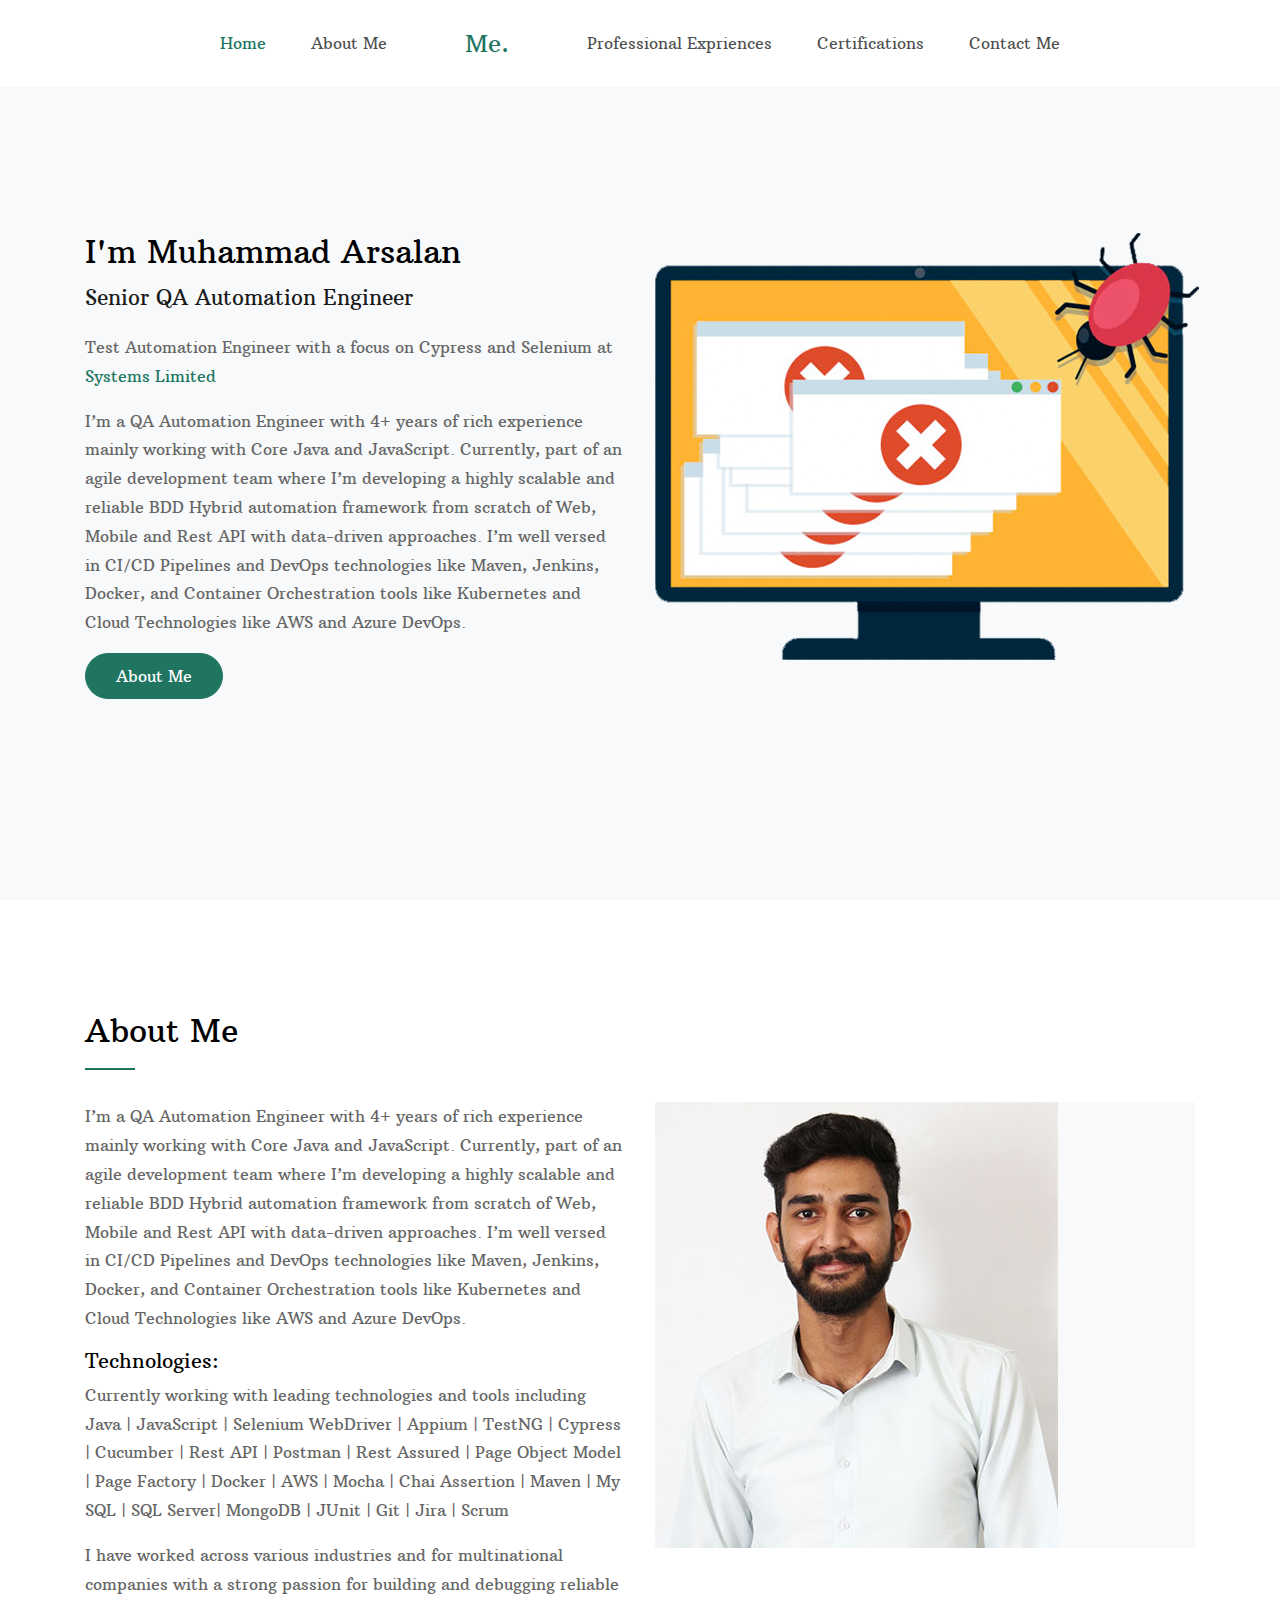
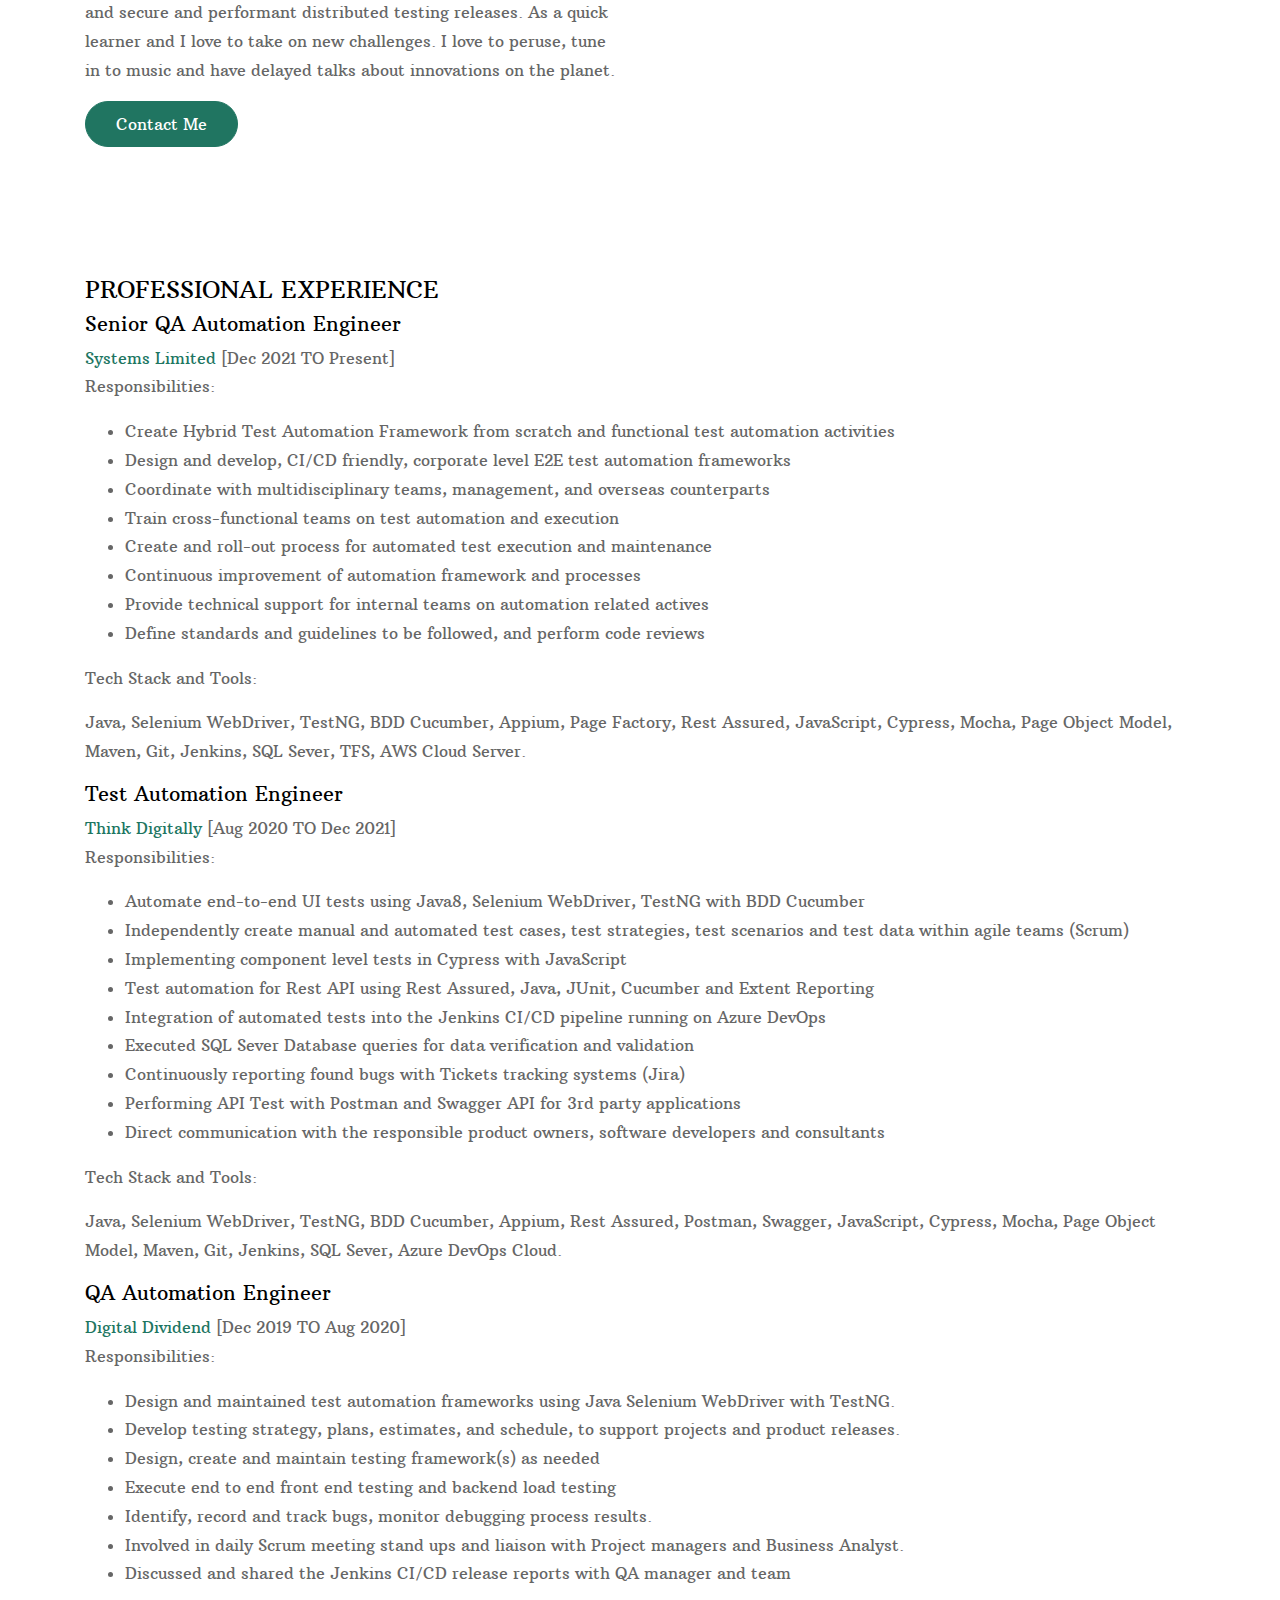
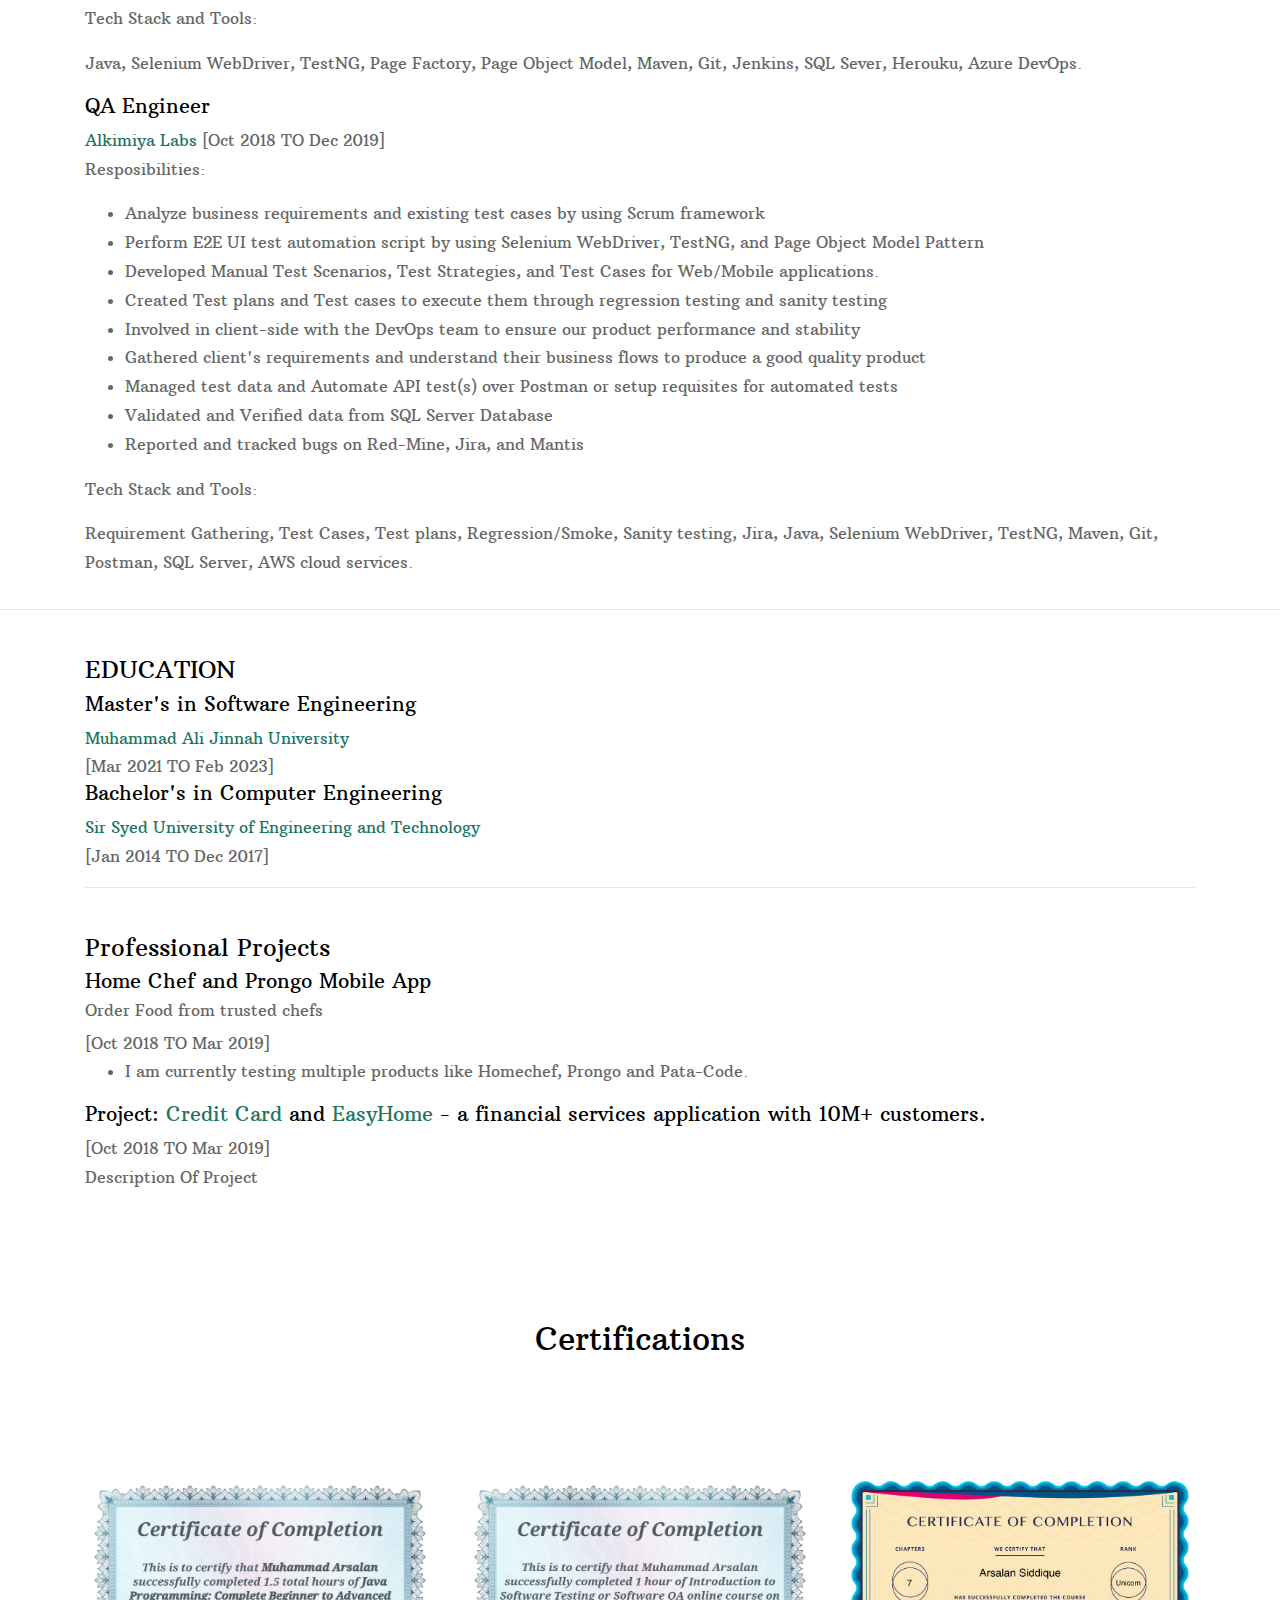
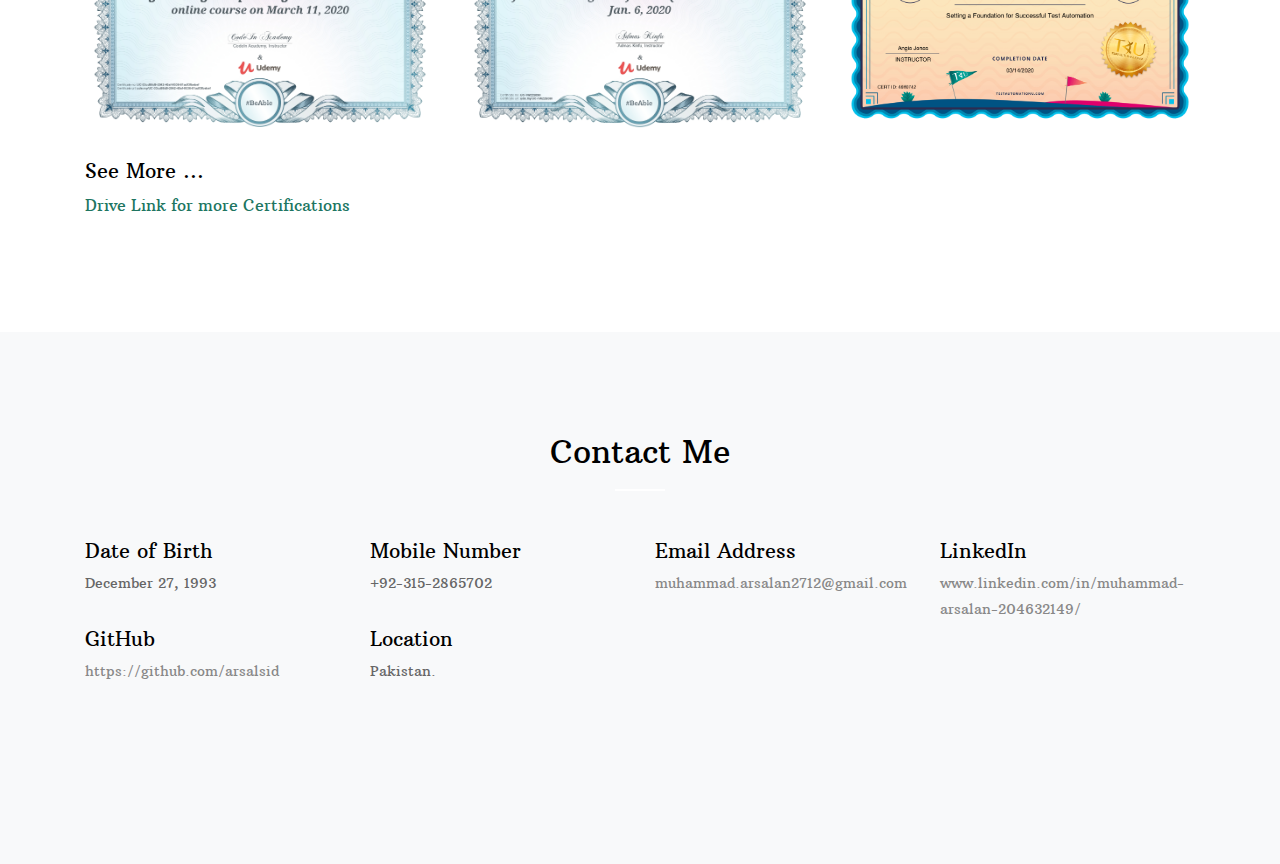
<file: index.html>
<!doctype html>
<html lang="en">

<head>
  <title>Me &mdash; Muhammad Arsalan Portfolio</title>
  <meta charset="utf-8">
  <meta name="viewport" content="width=device-width, initial-scale=1, shrink-to-fit=no">

  <link href="https://fonts.googleapis.com/css?family=Arbutus+Slab|Open+Sans:300,400,700" rel="stylesheet">
  <link rel="stylesheet" href="fonts/icomoon/style.css">

  <link rel="stylesheet" href="css/bootstrap.min.css">
  <link rel="stylesheet" href="css/jquery-ui.css">
  <link rel="stylesheet" href="css/owl.carousel.min.css">
  <link rel="stylesheet" href="css/owl.theme.default.min.css">
  <link rel="stylesheet" href="css/owl.theme.default.min.css">

  <link rel="stylesheet" href="css/jquery.fancybox.min.css">

  <link rel="stylesheet" href="css/bootstrap-datepicker.css">

  <link rel="stylesheet" href="fonts/flaticon/font/flaticon.css">

  <link rel="stylesheet" href="css/aos.css">

  <link rel="stylesheet" href="css/style.css">

</head>

<body data-spy="scroll" data-target=".site-navbar-target" data-offset="300">



  <div class="site-wrap">

    <div class="site-mobile-menu site-navbar-target">
      <div class="site-mobile-menu-header">
        <div class="site-mobile-menu-close mt-3">
          <span class="icon-close2 js-menu-toggle"></span>
        </div>
      </div>
      <div class="site-mobile-menu-body"></div>
    </div>

    <header class="site-navbar py-4 js-sticky-header site-navbar-target" role="banner">

      <div class="container-fluid">
        <div class="row align-items-center justify-content-center">

          <div class="">
            <nav class="site-navigation position-relative text-right" role="navigation">
              <ul class="site-menu main-menu js-clone-nav mr-auto d-none d-lg-block">
                <li><a href="#home-section" class="nav-link">Home</a></li>
                <li><a href="#about-section" class="nav-link">About Me</a></li>

              </ul>
            </nav>
          </div>

          <div class=" text-center mx-5">
            <h1 class="m-0 site-logo"><a href="index.html">Me.</a></h1>
          </div>

          <div class="text-left">

            <nav class="site-navigation position-relative" role="navigation">
              <ul class="site-menu main-menu js-clone-nav mr-auto d-none d-lg-block">
                <li><a href="#Exp-id" class="nav-link">Professional Expriences</a></li>
                <li><a href="#portfolio-section" class="nav-link">Certifications</a></li>
              <!----<li><a href="#projects" class="nav-link">Projects</a></li>-->
                <li><a href="#Contact-us" class="nav-link">Contact Me</a></li>
              </ul>
            </nav>


            <div class="d-inline-block d-lg-none" style="position: relative; top: 3px;"><a href="#"
                class="site-menu-toggle js-menu-toggle float-right"><span class="icon-menu h3"></span></a></div>

          </div>

        </div>
      </div>

    </header>


    <div class="site-blocks-cover overlay bg-light" id="home-section">

      <div class="container">
        <div class="row justify-content-center">
          <div class="col-md-12 mt-lg-5 text-left align-self-center text-intro">
            <div class="row">
              <div class="col-lg-6">
                <h2 class="text-black">I'm Muhammad Arsalan</h2>
                <p class="lead">Senior QA Automation Engineer</p>
                  <p>Test Automation Engineer with a focus on Cypress and Selenium at <a href="https://www.systemsltd.com/" target="_blank">
                     Systems Limited</a>
                  </p>
                  <p>I’m a QA Automation Engineer with 4+ years of rich experience mainly working with Core Java and JavaScript. 
                    Currently, part of an agile development team where I’m developing a highly scalable and reliable BDD Hybrid automation framework from scratch of Web, Mobile and Rest API with data-driven approaches. 
                    I’m well versed in CI/CD Pipelines and DevOps technologies like Maven, Jenkins, Docker, and Container Orchestration tools like Kubernetes and Cloud Technologies like AWS and Azure DevOps.
                   </p>
                <p><a href="#about-section" class="btn smoothscroll btn-primary">About Me</a></p>
              </div>
              <div class="col-lg-6">
                <img src="images/software-sqa-01.png" alt="image-software-qa-bug" class="d-none d-sm-block">
              </div>
            </div>
          </div>
        </div>
      </div>
      <!-- <div class="container-fluid">

      </div> -->
      <!-- <img  alt="Responsive image" class=""> -->
      <!-- <img src="images/post_2.jpg" alt="Image" class="img-face" data-aos="fade" style="display: block; height: auto; max-width: 100%;"> -->
    </div>

    <!-- About Sction-->
    <div class="site-section" id="about-section">
      <div class="container">
        <div class="row ">
          <div class="col-12 mb-4 position-relative">
            <h2 class="section-title">About Me</h2>
          </div>
          <div class="col-lg-6 order-1 order-lg-2 mb-4 mb-lg-0">
            <div class="bg-light">
              <img src="images/Arsalan-2.jpg" alt="Image" class="img-fluid">
            </div>
          </div>
          <div class="col-lg-6 order-2 order-lg-1">
            <p>I’m a QA Automation Engineer with 4+ years of rich experience mainly working with Core Java and JavaScript. 
              Currently, part of an agile development team where I’m developing a highly scalable and reliable BDD Hybrid automation framework from scratch of Web, Mobile and Rest API with data-driven approaches. 
              I’m well versed in CI/CD Pipelines and DevOps technologies like Maven, Jenkins, Docker, and Container Orchestration tools like Kubernetes and Cloud Technologies like AWS and Azure DevOps.
             </p>
             <h5>Technologies:</h5>
             <p>
              Currently working with leading technologies and tools including Java | JavaScript | Selenium WebDriver | Appium | TestNG | Cypress | Cucumber | Rest API | Postman | Rest Assured | Page Object Model | Page Factory | Docker | AWS | Mocha | Chai Assertion | Maven | My SQL | SQL Server| MongoDB | JUnit | Git | Jira | Scrum 
             </p>
               <p>I have worked across various industries and for multinational companies with a strong passion for building and debugging reliable and secure and performant distributed testing releases. As a quick learner and I love to take on new challenges. I love to peruse, tune in to music and have delayed talks about innovations on the planet.
                <p><a href="#Contact-us" class="btn smoothscroll btn-primary">Contact Me</a></p>
               </p>
          </div>
        </div>
      </div>
    </div>
    <section class="Experience" id="Exp-id">
      <div class="container">
        <h4 class="sm-Experience"> PROFESSIONAL EXPERIENCE</h4>
        <div class="row">
          <div class="col-lg-12">
            <h5>Senior QA Automation Engineer</h5>
            <a href="https://www.systemsltd.com/" target="_blank"> Systems Limited </a>
            <span>
              [Dec 2021 TO Present]
            </span>
            <div>
              <p>Responsibilities:</p>
              <ul>
                <li>Create Hybrid Test Automation Framework from scratch and functional test automation activities</li>
                <li>Design and develop, CI/CD friendly, corporate level E2E test automation frameworks</li>
                <li>Coordinate with multidisciplinary teams, management, and overseas counterparts</li>
                <li>Train cross-functional teams on test automation and execution</li>
                <li>Create and roll-out process for automated test execution and maintenance</li>
                <li>Continuous improvement of automation framework and processes</li>
                <li>Provide technical support for internal teams on automation related actives</li>
                <li>Define standards and guidelines to be followed, and perform code reviews</li>
              </ul>
              <p>Tech Stack and Tools:</p>
              <p>Java, Selenium WebDriver, TestNG, BDD Cucumber, Appium, Page Factory, Rest Assured, JavaScript, Cypress, Mocha, Page Object Model, Maven, Git, Jenkins, SQL Sever, TFS, AWS Cloud Server.

              </p>
            </div>
          </div>
          <div class="col-lg-12">
            <h5>Test Automation Engineer</h5>
            <a href="https://www.thinkdigitally.com/" target="_blank"> Think Digitally </a>
            <span>
              [Aug 2020 TO Dec 2021]
            </span>
            <div>
              <p>Responsibilities:</p>
              <ul>
                <li>Automate end-to-end UI tests using Java8, Selenium WebDriver, TestNG with BDD Cucumber</li>
                <li>Independently create manual and automated test cases, test strategies, test scenarios and test data within agile teams (Scrum)</li>
                <li>Implementing component level tests in Cypress with JavaScript </li>
                <li>Test automation for Rest API using Rest Assured, Java, JUnit, Cucumber and Extent Reporting</li>
                <li>Integration of automated tests into the Jenkins CI/CD pipeline running on Azure DevOps</li>
                <li>Executed SQL Sever Database queries for data verification and validation</li>
                <li>Continuously reporting found bugs with Tickets tracking systems (Jira)</li>
                <li>Performing API Test with Postman and Swagger API for 3rd party applications</li>
                <li>Direct communication with the responsible product owners, software developers and consultants</li>  
              </ul>
              <p>Tech Stack and Tools:</p>
              <p>
                Java, Selenium WebDriver, TestNG, BDD Cucumber, Appium, Rest Assured, Postman, Swagger, JavaScript, Cypress, Mocha, Page Object Model, Maven, Git, Jenkins, SQL Sever, Azure DevOps Cloud.
              </p>
            </div>
          </div>
          <div class="col-lg-12">
            <h5>QA Automation Engineer</h5>
            <a href="https://www.digital-dividend.com/en/" target="_blank"> Digital Dividend </a>
            <span>
              [Dec 2019 TO Aug 2020]
            </span>
            <div>
              <p>Responsibilities:</p>
              <ul>
                <li>Design and maintained test automation frameworks using Java Selenium WebDriver with TestNG.</li>
                <li>Develop testing strategy, plans, estimates, and schedule, to support projects and product releases.</li>
                <li>Design, create and maintain testing framework(s) as needed</li>
                <li>Execute end to end front end testing and backend load testing</li>
                <li>Identify, record and track bugs, monitor debugging process results.</li>
                <li>Involved in daily Scrum meeting stand ups and liaison with Project managers and Business Analyst.</li>
                <li>Discussed and shared the Jenkins CI/CD release reports with QA manager and team</li>
              </ul>
              <p>Tech Stack and Tools:</p>
              <p>Java, Selenium WebDriver, TestNG, Page Factory, Page Object Model, Maven, Git, Jenkins, SQL Sever, Herouku, Azure DevOps.

              </p>
            </div>
          </div>
          <div class="col-lg-12">
            <h5>QA Engineer</h5>
            <a href="https://www.hmiventures.com/" target="_blank"> Alkimiya Labs </a>
            <span>
              [Oct 2018 TO Dec 2019]
            </span>
            <div>
              <p>Resposibilities:</p>
              <ul>
                <li>Analyze business requirements and existing test cases by using Scrum framework</li>
                <li>Perform E2E UI test automation script by using Selenium WebDriver, TestNG, and Page Object Model Pattern</li>
                <li>Developed Manual Test Scenarios, Test Strategies, and Test Cases for Web/Mobile applications.</li>
                <li>Created Test plans and Test cases to execute them through regression testing and sanity testing</li>
                <li>Involved in client-side with the DevOps team to ensure our product performance and stability</li>
                <li>Gathered client's requirements and understand their business flows to produce a good quality product</li>
                <li>Managed test data and Automate API test(s) over Postman or setup requisites for automated tests</li>
                <li>Validated and Verified data from SQL Server Database</li>
                <li>Reported and tracked bugs on Red-Mine, Jira, and Mantis</li>
              </ul>
              <p>Tech Stack and Tools:</p>
              <p>Requirement Gathering, Test Cases, Test plans, Regression/Smoke, Sanity testing, Jira, Java, Selenium WebDriver, TestNG, Maven, Git, Postman, SQL Server, AWS cloud services.</p>
            </div>
          </div>
          <!-- <div class="col-lg-12">
            <h5>Associate Software Quality Assurance Engineer</h5>
            <a href="https://www.authentiksolution.com/" target="_blank"> Authentik</a>
            <span>
              [Oct 2018 TO Mar 2019]
            </span>
            <div>
              <p>Resposibilities:</p>
              <ul>
                <li>Developed Manual Test Scenarios, Test Strategies and Test Cases for Web/Mobile applications.</li>
                <li>Performed Smoke and Regression testing on web and mobile applications of android, iOS and reported issues and improved their quality.</li>
                <li>Executed Rest API testing by using Postman tool and tackling logs in Putty.</li>
                <li>Enhanced and refresh the current highlights to tackle clients issues by settling the bugs.</li>
                <li>Created Test plans, Test cases and executed it through regression testing and sanity testing.</li>
                <li>Reported and tracked bugs on Red-Mine, Jira and Mantis</li>
                <li>Gathered clients requirements and understand their business flows to produced a good quality and bug free product.</li>
                <li>Involved in client side with DevOps team to ensured our product performance and stability.</li>
              </ul>
              <p>Tech Stack and Tools:</p>
              <p>Requirement Gathering, Test Cases, Test Plan, Regression/Smoke and Sanity testing, Bugzilla, Jira, Documentation, Postman, Putty, SQL Server and Redmine bug tracking tool.

              </p>
            </div> -->
          </div>
        </div>
        <hr>
      </div>
    </section>

    <br />
    <section class="Education" id="Edu-id">
      <div class="container">
        <h4 class="sm-Education"> EDUCATION</h4>
        <div class="row">
          <div class="col-lg-12">
            <h5>Master's in Software Engineering</h5>
            <a href="https://jinnah.edu/" target="_blank"> Muhammad Ali Jinnah University</a>
            <br>
            <span>
              [Mar 2021 TO Feb 2023]
            </span>
          </div>
          <div class="col-lg-12">
            <h5>Bachelor's in Computer Engineering</h5>
            <a href="https://ssuet.edu.pk/" target="_blank"> Sir Syed University of Engineering and Technology</a>
            <br>
            <span>
              [Jan 2014 TO Dec 2017]
            </span>
          </div>
        </div>
        <hr>
      </div>
    </section>

    <br>
    <section class="projects" id="projects">
      <div class="container">
        <h4 class="sm-projects">Professional Projects</h4>
        <div class="row">
          <div class="col-lg-12  ">
            <h5>Home Chef and Prongo Mobile App </h5>
            <h6>Order Food from trusted chefs</h6>
            <span>
              [Oct 2018 TO Mar 2019]
            </span>
            <div>
              <ul>
                <li>I am currently testing multiple products like Homechef, Prongo and Pata-Code.</li>
                </li>
              </ul>
            </div>
          </div>

          <div class="col-lg-12  ">
            <h5>Project: 
              <a href="#" target ="_blank">Credit Card</a>
               <span>and </span>
              <a href="https://www.meezanbank.com/easy-home/" target="_blank">EasyHome</a> 
               - a financial services application with 10M+ customers.
            </h5>
            <span>
              [Oct 2018 TO Mar 2019]
            </span>
            <p>Description Of Project</p>
          </div>
    </section>


    <section class="site-section block__62272" id="portfolio-section">


      <div class="container">
        <div class="row mb-5">
          <div class="col-12 position-relative">
            <h2 class="section-title text-center mb-5">Certifications</h2>
          </div>
        </div>


        <div id="posts" class="row no-gutter">
          <div class="item web col-6 col-sm-6 col-md-6 col-lg-4 col-xl-4 mb-4">
            <a href="images/c3.jpg" class="item-wrap fancybox">
              <span class="icon-search2"></span>
              <img class="img-fluid" src="images/c3.jpg">
            </a>
          </div>
          <div class="item web col-6 col-sm-6 col-md-6 col-lg-4 col-xl-4 mb-4">
            <a href="images/UC-1WZZBD8I.jpg" class="item-wrap fancybox">
              <span class="icon-search2"></span>
              <img class="img-fluid" src="images/UC-1WZZBD8I.jpg">
            </a>
          </div>
          <div class="item web col-6 col-sm-6 col-md-6 col-lg-4 col-xl-4 mb-4">
            <a href="images/Tau.png" class="item-wrap fancybox">
              <span class="icon-search2"></span>
              <img class="img-fluid" src="images/Tau.png">
            </a>
          </div>

        </div>
      </div>
      <div class="container">
        <div class="row">
          <div class="col-lg-12">
            <h5>See More ...</h5>
            <a href="https://drive.google.com/drive/folders/1DrSVf3D3U4EY76boRYW49w3IUi4wQrua?fbclid=IwAR1iyEHik6Kw_qxkxiCrYlp4uQmKkJnj1v7q-WH-LZJcrSYQoVeWsq1jCZc"
              target="_blank">Drive Link for more Certifications</a>
          </div>
        </div>
      </div>
    </section>

    <!-- <section class="site-section" id="footer">-->

    <section class="Contact" id="Contact-us">
      <footer class="site-section bg-light footer" id="footer">
        <div class="container">
          <div class="row mb-5">
            <div class="col-12 position-relative">
              <h2 class="section-title text-center mb-5">Contact Me</h2>
            </div>
            <div class="col-md-3">
              <h5 class="">Date of Birth</h5>
              <p class="footer-title">December 27, 1993</p>
            </div>

            <div class=" col-md-3">
              <h5 class="">Mobile Number</h5>
              <p class="footer-title">+92-315-2865702</p>
            </div>

            <div class="col-md-3">
              <h5 class="">Email Address</h5>

              <a class="footer-title" href="https://accounts.google.com/signin/v2/identifier?continue=https%3A%2F%2Fmail.google.com%2Fmail%2F&service=mail&sacu=1&rip=1&flowName=GlifWebSignIn&flowEntry=ServiceLogin" 
                target="_blank">muhammad.arsalan2712@gmail.com
              </a>
            </div>

            <div class="col-md-3">
              <h5 class="">LinkedIn</h5>
              <a class="footer-title" href="https://www.linkedin.com/in/muhammad-arsalan-204632149/"
                target="_blank">www.linkedin.com/in/muhammad-arsalan-204632149/
              </a>
            </div>

            <div class="col-md-3">
              <h5 class="">GitHub</h5>
              <a class="footer-title" href="https://github.com/arsalsid"
                target="_blank">https://github.com/arsalsid
              </a>
            </div>

            <div class="col-md-3">
              <h5 class="">Location</h5>
              <p class="footer-title">Pakistan.</p>
            </div>
          </div>
        </div>
      </footer>
    </section>

    <!--  <div class="row">
          <div class="col-12 text-center">
          <p>
            Copyright &copy;<script>document.write(new Date().getFullYear());</script> All rights reserved <i class="icon-heart text-danger" aria-hidden="true"></i> 
            </p>
            </div>
        </div>-->



  </div>

  <!-- .site-wrap -->

  <script src="js/jquery-3.3.1.min.js"></script>
  <script src="js/jquery-ui.js"></script>
  <script src="js/popper.min.js"></script>
  <script src="js/bootstrap.min.js"></script>
  <script src="js/owl.carousel.min.js"></script>
  <script src="js/jquery.easing.1.3.js"></script>
  <script src="js/aos.js"></script>
  <script src="js/jquery.fancybox.min.js"></script>
  <script src="js/jquery.sticky.js"></script>
  <script src="js/isotope.pkgd.min.js"></script>


  <script src="js/main.js"></script>

</body>

</html>
</file>
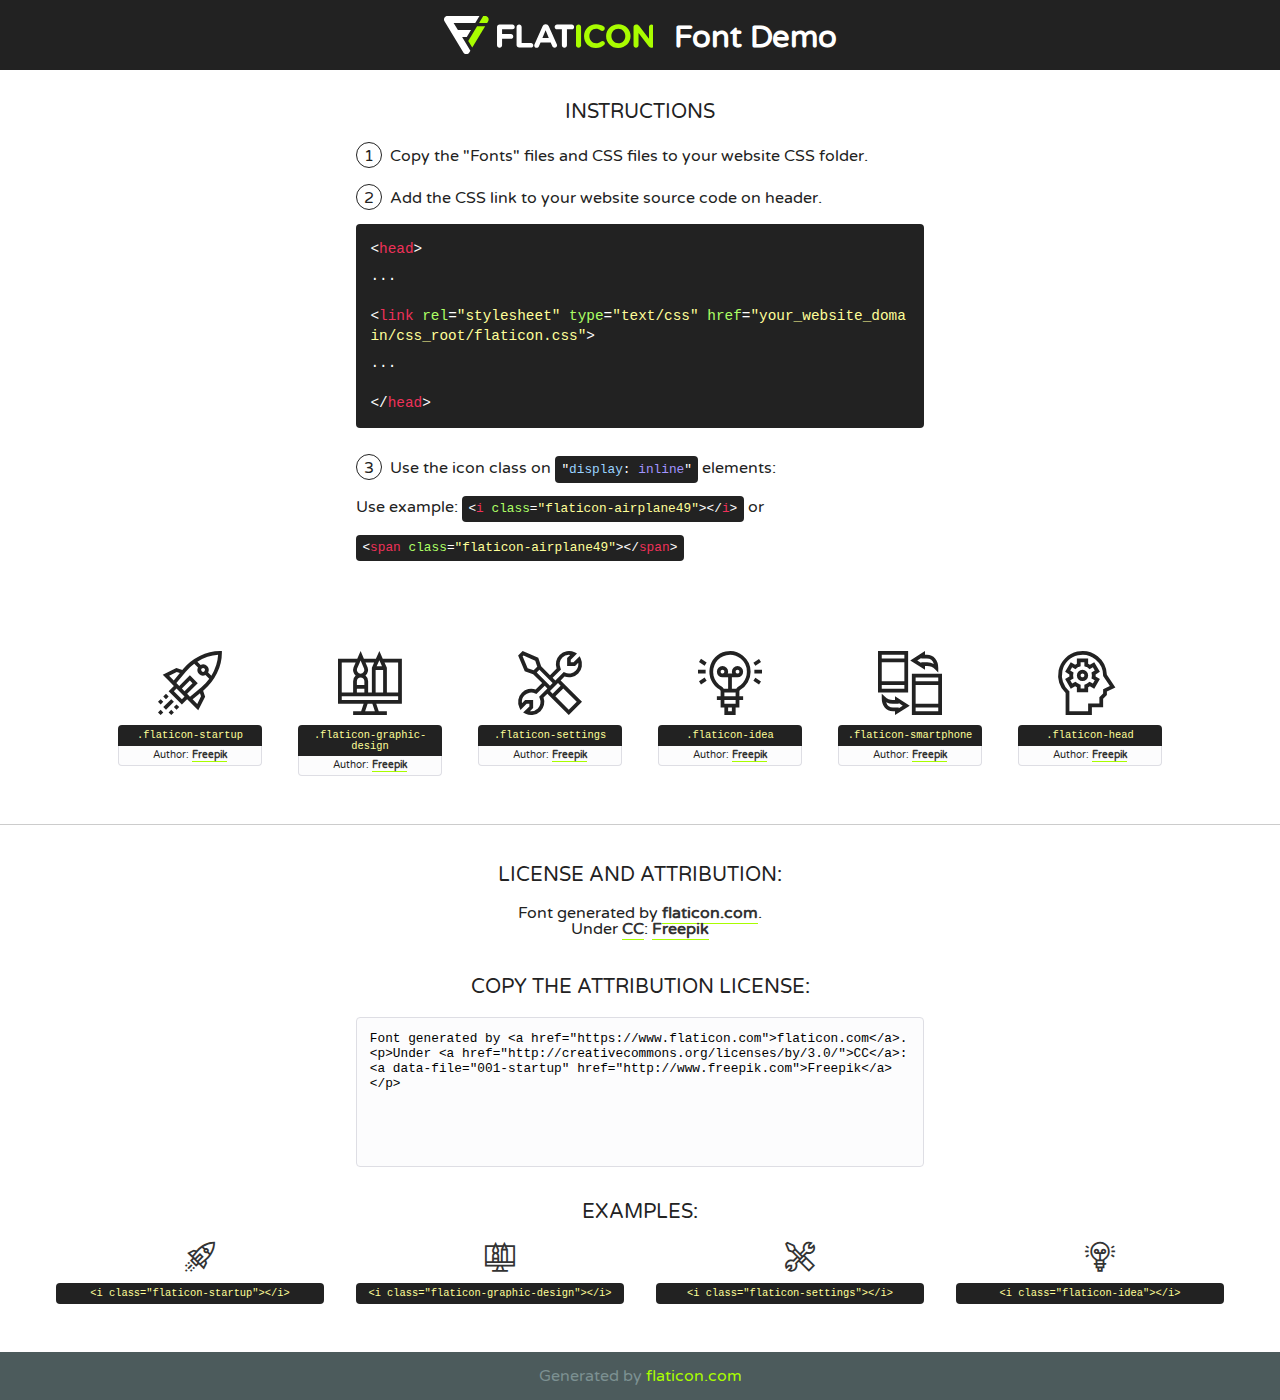
<file: fonts/flaticon/font/flaticon.html>
<!DOCTYPE html>
<!--
  Flaticon icon font: Flaticon
  Creation date: 03/04/2019 06:02
-->
<html>
<!DOCTYPE html>
<html>

<head>
    <title>Flaticon WebFont</title>
    <link href="http://fonts.googleapis.com/css?family=Varela+Round" rel="stylesheet" type="text/css" />
    <link rel="stylesheet" type="text/css" href="flaticon.css">
    <meta charset="UTF-8">
    <style>
    html, body, div, span, applet, object, iframe,
    h1, h2, h3, h4, h5, h6, p, blockquote, pre,
    a, abbr, acronym, address, big, cite, code,
    del, dfn, em, img, ins, kbd, q, s, samp,
    small, strike, strong, sub, sup, tt, var,
    b, u, i, center,
    dl, dt, dd, ol, ul, li,
    fieldset, form, label, legend,
    table, caption, tbody, tfoot, thead, tr, th, td,
    article, aside, canvas, details, embed, 
    figure, figcaption, footer, header, hgroup, 
    menu, nav, output, ruby, section, summary,
    time, mark, audio, video {
        margin: 0;
        padding: 0;
        border: 0;
        font-size: 100%;
        font: inherit;
        vertical-align: baseline;
    }
    /* HTML5 display-role reset for older browsers */
    article, aside, details, figcaption, figure, 
    footer, header, hgroup, menu, nav, section {
        display: block;
    }
    body {
        line-height: 1;
    }
    ol, ul {
        list-style: none;
    }
    blockquote, q {
        quotes: none;
    }
    blockquote:before, blockquote:after,
    q:before, q:after {
        content: '';
        content: none;
    }
    table {
        border-collapse: collapse;
        border-spacing: 0;
    }
    body {
        font-family: 'Varela Round', Helvetica, Arial, sans-serif;
        font-size: 16px;
        color: #222;
    }
    a {
        color: #333;
        border-bottom: 1px solid #a9fd00;
        font-weight: bold;
        text-decoration: none;
    }
    * {
        -moz-box-sizing: border-box;
        -webkit-box-sizing: border-box;
        box-sizing: border-box;
        margin: 0;
        padding: 0;
    }
    [class^="flaticon-"]:before, [class*=" flaticon-"]:before, [class^="flaticon-"]:after, [class*=" flaticon-"]:after {
        font-family: Flaticon;
        font-size: 30px;
        font-style: normal;
        margin-left: 20px;
        color: #333;
    }
    .wrapper {
        max-width: 600px;
        margin: auto;
        padding: 0 1em;
    }
    .title {
        font-size: 1.25em;
        text-align: center;
        margin-bottom: 1em;
        text-transform: uppercase;
    }
    header {
        text-align: center;
        background-color: #222;
        color: #fff;
        padding: 1em;
    }
    header .logo {
        width: 210px;
        height: 38px;
        display: inline-block;
        vertical-align: middle;
        margin-right: 1em;
        border: none;
    }
    header strong {
        font-size: 1.95em;
        font-weight: bold;
        vertical-align: middle;
        margin-top: 5px;
        display: inline-block;
    }
    .demo {
        margin: 2em auto;
        line-height: 1.25em;
    }
    .demo ul li {
        margin-bottom: 1em;
    }
    .demo ul li .num {
        color: #222;
        border-radius: 20px;
        display: inline-block;
        width: 26px;
        padding: 3px;
        height: 26px;
        text-align: center;
        margin-right: 0.5em;
        border: 1px solid #222;
    }
    .demo ul li code {
        background-color: #222;
        border-radius: 4px;
        padding: 0.25em 0.5em;
        display: inline-block;
        color: #fff;
        font-family: Consolas,Monaco,Lucida Console,Liberation Mono,DejaVu Sans Mono,Bitstream Vera Sans Mono,Courier New, monospace;
        font-weight: lighter;
        margin-top: 1em;
        font-size: 0.8em;
        word-break: break-all;
    }
    .demo ul li code.big {
        padding: 1em;
        font-size: 0.9em;
    }
    .demo ul li code .red {
        color: #EF3159;
    }
    .demo ul li code .green {
        color: #ACFF65;
    }
    .demo ul li code .yellow {
        color: #FFFF99;
    }
    .demo ul li code .blue {
        color: #99D3FF;
    }
    .demo ul li code .purple {
        color: #A295FF;
    }
    .demo ul li code .dots {
        margin-top: 0.5em;
        display: block;
    }
    #glyphs {
        border-bottom: 1px solid #ccc;
        padding: 2em 0;
        text-align: center;
    }
    .glyph {
        display: inline-block;
        width: 9em;
        margin: 1em;
        text-align: center;
        vertical-align: top;
        background: #FFF;
    }
    .glyph .glyph-icon {
        padding: 10px;
        display: block;
        font-family:"Flaticon";
        font-size: 64px;
        line-height: 1;
    }
    .glyph .glyph-icon:before {
        font-size: 64px;
        color: #222;
        margin-left: 0;
    }
    .class-name {
        font-size: 0.65em;
        background-color: #222;
        color: #fff;
        border-radius: 4px 4px 0 0;
        padding: 0.5em;
        color: #FFFF99;
        font-family: Consolas,Monaco,Lucida Console,Liberation Mono,DejaVu Sans Mono,Bitstream Vera Sans Mono,Courier New, monospace;
    }
    .author-name {
        font-size: 0.6em;
        background-color: #fcfcfd;
        border: 1px solid #DEDEE4;
        border-top: 0;
        border-radius: 0 0 4px 4px;
        padding: 0.5em;
    }
    .class-name:last-child {
        font-size: 10px;
        color:#888;
    }
    .class-name:last-child a {
        font-size: 10px;
        color:#555;
    }
    .class-name:last-child a:hover {
        color:#a9fd00;
    }
    .glyph > input {
        display: block;
        width: 100px;
        margin: 5px auto;
        text-align: center;
        font-size: 12px;
        cursor: text;
    }
    .glyph > input.icon-input {
        font-family:"Flaticon";
        font-size: 16px;
        margin-bottom: 10px;
    }
    .attribution .title {
        margin-top: 2em;
    }
    .attribution textarea {
        background-color: #fcfcfd;
        padding: 1em;
        border: none;
        box-shadow: none;
        border: 1px solid #DEDEE4;
        border-radius: 4px;
        resize: none;
        width: 100%;
        height: 150px;
        font-size: 0.8em;
        font-family: Consolas,Monaco,Lucida Console,Liberation Mono,DejaVu Sans Mono,Bitstream Vera Sans Mono,Courier New, monospace;
        -webkit-appearance: none;
    }
    .iconsuse {
        margin: 2em auto;
        text-align: center;
        max-width: 1200px;
    }
    .iconsuse:after {
        content: '';
        display: table;
        clear: both;
    }
    .iconsuse .image {
        float: left;
        width: 25%;
        padding: 0 1em;
    }
    .iconsuse .image p {
        margin-bottom: 1em;
    }
    .iconsuse .image span {
        display: block;
        font-size: 0.65em;
        background-color: #222;
        color: #fff;
        border-radius: 4px;
        padding: 0.5em;
        color: #FFFF99;
        margin-top: 1em;
        font-family: Consolas,Monaco,Lucida Console,Liberation Mono,DejaVu Sans Mono,Bitstream Vera Sans Mono,Courier New, monospace;
    }
    #footer {
        text-align: center;
        background-color: #4C5B5C;
        color: #7c9192;
        padding: 1em;
    }
    #footer a {
        border: none;
        color: #a9fd00;
        font-weight: normal;
    }
    @media (max-width: 960px) {
        .iconsuse .image {
            width: 50%;
        }
    }
    @media (max-width: 560px) {
        .iconsuse .image {
            width: 100%;
        }
    }
    </style>
</head>

<body class="characters-off">

    <header>
        <a href="https://www.flaticon.com" target="_blank" class="logo">
            <svg version="1.1" xmlns="http://www.w3.org/2000/svg" xmlns:xlink="http://www.w3.org/1999/xlink" xmlns:a="http://ns.adobe.com/AdobeSVGViewerExtensions/3.0/" viewBox="0 0 560.875 102.036" enable-background="new 0 0 560.875 102.036" xml:space="preserve">
                <defs>
                </defs>
                <g>
                    <g class="letters">
                        <path fill="#ffffff" d="M141.596,29.675c0-3.777,2.985-6.767,6.764-6.767h34.438c3.426,0,6.15,2.728,6.15,6.15
                        c0,3.43-2.724,6.149-6.15,6.149h-27.674v13.091h23.719c3.429,0,6.151,2.724,6.151,6.15c0,3.43-2.723,6.149-6.151,6.149h-23.719
                        v17.574c0,3.773-2.986,6.761-6.764,6.761c-3.779,0-6.764-2.989-6.764-6.761V29.675z"></path>
                        <path fill="#ffffff" d="M193.844,29.149c0-3.781,2.985-6.767,6.764-6.767c3.776,0,6.763,2.985,6.763,6.767v42.957h25.039
                        c3.426,0,6.149,2.726,6.149,6.153c0,3.425-2.723,6.15-6.149,6.15h-31.802c-3.779,0-6.764-2.986-6.764-6.768V29.149z"></path>
                        <path fill="#ffffff" d="M241.891,75.71l21.438-48.407c1.492-3.341,4.215-5.357,7.906-5.357h0.792
                        c3.686,0,6.323,2.017,7.815,5.357l21.439,48.407c0.436,0.967,0.701,1.845,0.701,2.723c0,3.602-2.809,6.501-6.414,6.501
                        c-3.161,0-5.269-1.845-6.499-4.655l-4.132-9.661h-27.059l-4.301,10.102c-1.144,2.631-3.426,4.214-6.237,4.214
                        c-3.517,0-6.24-2.81-6.24-6.325C241.1,77.64,241.451,76.677,241.891,75.71z M279.932,58.666l-8.521-20.297l-8.526,20.297H279.932
                        z"></path>
                        <path fill="#ffffff" d="M314.864,35.387H301.86c-3.429,0-6.239-2.813-6.239-6.238c0-3.429,2.811-6.24,6.239-6.24h39.533
                        c3.426,0,6.237,2.811,6.237,6.24c0,3.425-2.811,6.238-6.237,6.238h-13.001v42.785c0,3.773-2.99,6.761-6.764,6.761
                        c-3.779,0-6.764-2.989-6.764-6.761V35.387z"></path>
                        <path fill="#A9FD00" d="M352.615,29.149c0-3.781,2.985-6.767,6.767-6.767c3.774,0,6.761,2.985,6.761,6.767v49.024
                        c0,3.773-2.987,6.761-6.761,6.761c-3.781,0-6.767-2.989-6.767-6.761V29.149z"></path>
                        <path fill="#A9FD00" d="M374.132,53.836v-0.179c0-17.481,13.178-31.801,32.065-31.801c9.22,0,15.459,2.458,20.557,6.238
                        c1.402,1.054,2.637,2.985,2.637,5.357c0,3.692-2.985,6.59-6.681,6.59c-1.845,0-3.071-0.702-4.044-1.319
                        c-3.776-2.813-7.729-4.393-12.562-4.393c-10.364,0-17.831,8.611-17.831,19.154v0.173c0,10.542,7.291,19.329,17.831,19.329
                        c5.715,0,9.492-1.756,13.359-4.834c1.049-0.874,2.458-1.491,4.039-1.491c3.429,0,6.325,2.813,6.325,6.236
                        c0,2.106-1.056,3.78-2.282,4.834c-5.539,4.834-12.036,7.733-21.878,7.733C387.572,85.464,374.132,71.493,374.132,53.836z"></path>
                        <path fill="#A9FD00" d="M433.009,53.836v-0.179c0-17.481,13.79-31.801,32.766-31.801c18.981,0,32.592,14.143,32.592,31.628v0.173
                        c0,17.483-13.785,31.807-32.769,31.807C446.625,85.464,433.009,71.32,433.009,53.836z M484.224,53.836v-0.179
                        c0-10.539-7.725-19.326-18.626-19.326c-10.893,0-18.449,8.611-18.449,19.154v0.173c0,10.542,7.73,19.329,18.626,19.329
                        C476.676,72.986,484.224,64.378,484.224,53.836z"></path>
                        <path fill="#A9FD00" d="M506.233,29.321c0-3.774,2.99-6.763,6.767-6.763h1.401c3.252,0,5.183,1.583,7.029,3.953l26.093,34.265
                        V29.059c0-3.692,2.99-6.677,6.681-6.677c3.683,0,6.671,2.985,6.671,6.677v48.934c0,3.78-2.987,6.765-6.764,6.765h-0.436
                        c-3.257,0-5.188-1.581-7.034-3.953l-27.056-35.492v32.944c0,3.687-2.985,6.676-6.678,6.676c-3.683,0-6.673-2.989-6.673-6.676
                        V29.321z"></path>
                    </g>
                    <g class="insignia">
                        <path fill="#ffffff" d="M48.372,56.137h12.517l11.156-18.537H37.186L25.688,18.539h57.825L94.668,0H9.271
                        C5.925,0,2.842,1.801,1.198,4.716c-1.644,2.907-1.593,6.482,0.134,9.343l50.38,83.501c1.678,2.781,4.689,4.476,7.938,4.476
                        c3.246,0,6.257-1.695,7.935-4.476l2.898-4.804L48.372,56.137z"></path>
                        <g class="i">
                            <path fill="#A9FD00" d="M93.575,18.539h0.031v0.004l21.652,0.004l2.705-4.488c1.727-2.861,1.778-6.436,0.133-9.343
                            C116.454,1.801,113.371,0,110.026,0h-5.294L93.575,18.539z"></path>
                            <polygon fill="#A9FD00" points="88.291,27.356 64.725,66.486 75.519,84.404 109.942,27.356"></polygon>
                        </g>
                    </g>
                </g>
            </svg>
        </a>
        <strong>Font Demo</strong>
    </header>


    <section class="demo wrapper">

        <p class="title">Instructions</p>

        <ul>
            <li>
                <span class="num">1</span>Copy the "Fonts" files and CSS files to your website CSS folder.
            </li>
            <li>
                <span class="num">2</span>Add the CSS link to your website source code on header.
                <code class="big">
                    &lt;<span class="red">head</span>&gt;
                    <br/><span class="dots">...</span>
                    <br/>&lt;<span class="red">link</span> <span class="green">rel</span>=<span class="yellow">"stylesheet"</span> <span class="green">type</span>=<span class="yellow">"text/css"</span> <span class="green">href</span>=<span class="yellow">"your_website_domain/css_root/flaticon.css"</span>&gt;
                    <br/><span class="dots">...</span>
                    <br/>&lt;/<span class="red">head</span>&gt;
                </code>
            </li>

            <li>
                <p>
                    <span class="num">3</span>Use the icon class on <code>"<span class="blue">display</span>:<span class="purple"> inline</span>"</code> elements:
                    <br />
                    Use example: <code>&lt;<span class="red">i</span> <span class="green">class</span>=<span class="yellow">&quot;flaticon-airplane49&quot;</span>&gt;&lt;/<span class="red">i</span>&gt;</code> or <code>&lt;<span class="red">span</span> <span class="green">class</span>=<span class="yellow">&quot;flaticon-airplane49&quot;</span>&gt;&lt;/<span class="red">span</span>&gt;</code>
            </li>
        </ul>

    </section>




   <section id="glyphs">          
    
      
        <div class="glyph"><div class="glyph-icon flaticon-startup"></div>
            <div class="class-name">.flaticon-startup</div>
            <div class="author-name">Author: <a data-file="001-startup" href="http://www.freepik.com">Freepik</a> </div> 
        </div>        
        
        <div class="glyph"><div class="glyph-icon flaticon-graphic-design"></div>
            <div class="class-name">.flaticon-graphic-design</div>
            <div class="author-name">Author: <a data-file="002-graphic-design" href="http://www.freepik.com">Freepik</a> </div> 
        </div>        
        
        <div class="glyph"><div class="glyph-icon flaticon-settings"></div>
            <div class="class-name">.flaticon-settings</div>
            <div class="author-name">Author: <a data-file="003-settings" href="http://www.freepik.com">Freepik</a> </div> 
        </div>        
        
        <div class="glyph"><div class="glyph-icon flaticon-idea"></div>
            <div class="class-name">.flaticon-idea</div>
            <div class="author-name">Author: <a data-file="004-idea" href="http://www.freepik.com">Freepik</a> </div> 
        </div>        
        
        <div class="glyph"><div class="glyph-icon flaticon-smartphone"></div>
            <div class="class-name">.flaticon-smartphone</div>
            <div class="author-name">Author: <a data-file="005-smartphone" href="http://www.freepik.com">Freepik</a> </div> 
        </div>        
        
        <div class="glyph"><div class="glyph-icon flaticon-head"></div>
            <div class="class-name">.flaticon-head</div>
            <div class="author-name">Author: <a data-file="006-head" href="http://www.freepik.com">Freepik</a> </div> 
        </div>        
        

    </section>



    <section class="attribution wrapper"   style="text-align:center;">

      <div class="title">License and attribution:</div><div class="attrDiv">Font generated by <a href="https://www.flaticon.com">flaticon.com</a>. <div><p>Under <a href="http://creativecommons.org/licenses/by/3.0/">CC</a>: <a data-file="001-startup" href="http://www.freepik.com">Freepik</a></p>  </div>
      </div>
      <div class="title">Copy the Attribution License:</div>

    <textarea onclick="this.focus();this.select();">Font generated by &lt;a href=&quot;https://www.flaticon.com&quot;&gt;flaticon.com&lt;/a&gt;. <p>Under <a href="http://creativecommons.org/licenses/by/3.0/">CC</a>: <a data-file="001-startup" href="http://www.freepik.com">Freepik</a></p>  
     </textarea>

    </section>

    <section class="iconsuse">

          <div class="title">Examples:</div>            
             
            <div class="image">
                <p>
                    <i class="glyph-icon flaticon-startup"></i> 
                    <span>&lt;i class=&quot;flaticon-startup&quot;&gt;&lt;/i&gt;</span>
                </p>
            </div>
            
            <div class="image">
                <p>
                    <i class="glyph-icon flaticon-graphic-design"></i> 
                    <span>&lt;i class=&quot;flaticon-graphic-design&quot;&gt;&lt;/i&gt;</span>
                </p>
            </div>
            
            <div class="image">
                <p>
                    <i class="glyph-icon flaticon-settings"></i> 
                    <span>&lt;i class=&quot;flaticon-settings&quot;&gt;&lt;/i&gt;</span>
                </p>
            </div>
            
            <div class="image">
                <p>
                    <i class="glyph-icon flaticon-idea"></i> 
                    <span>&lt;i class=&quot;flaticon-idea&quot;&gt;&lt;/i&gt;</span>
                </p>
            </div>
                       
        </div>
                            
    </section>

<div id="footer">
    <div>Generated by <a href="https://www.flaticon.com">flaticon.com</a>
    </div>
</div>



</body>
</html>
</file>
<file: fonts/icomoon/style.css>
@font-face {
  font-family: 'icomoon';
  src:  url('fonts/icomoon.eot?10si43');
  src:  url('fonts/icomoon.eot?10si43#iefix') format('embedded-opentype'),
    url('fonts/icomoon.ttf?10si43') format('truetype'),
    url('fonts/icomoon.woff?10si43') format('woff'),
    url('fonts/icomoon.svg?10si43#icomoon') format('svg');
  font-weight: normal;
  font-style: normal;
}

[class^="icon-"], [class*=" icon-"] {
  /* use !important to prevent issues with browser extensions that change fonts */
  font-family: 'icomoon' !important;
  speak: none;
  font-style: normal;
  font-weight: normal;
  font-variant: normal;
  text-transform: none;
  line-height: 1;

  /* Better Font Rendering =========== */
  -webkit-font-smoothing: antialiased;
  -moz-osx-font-smoothing: grayscale;
}

.icon-asterisk:before {
  content: "\f069";
}
.icon-plus:before {
  content: "\f067";
}
.icon-question:before {
  content: "\f128";
}
.icon-minus:before {
  content: "\f068";
}
.icon-glass:before {
  content: "\f000";
}
.icon-music:before {
  content: "\f001";
}
.icon-search:before {
  content: "\f002";
}
.icon-envelope-o:before {
  content: "\f003";
}
.icon-heart:before {
  content: "\f004";
}
.icon-star:before {
  content: "\f005";
}
.icon-star-o:before {
  content: "\f006";
}
.icon-user:before {
  content: "\f007";
}
.icon-film:before {
  content: "\f008";
}
.icon-th-large:before {
  content: "\f009";
}
.icon-th:before {
  content: "\f00a";
}
.icon-th-list:before {
  content: "\f00b";
}
.icon-check:before {
  content: "\f00c";
}
.icon-close:before {
  content: "\f00d";
}
.icon-remove:before {
  content: "\f00d";
}
.icon-times:before {
  content: "\f00d";
}
.icon-search-plus:before {
  content: "\f00e";
}
.icon-search-minus:before {
  content: "\f010";
}
.icon-power-off:before {
  content: "\f011";
}
.icon-signal:before {
  content: "\f012";
}
.icon-cog:before {
  content: "\f013";
}
.icon-gear:before {
  content: "\f013";
}
.icon-trash-o:before {
  content: "\f014";
}
.icon-home:before {
  content: "\f015";
}
.icon-file-o:before {
  content: "\f016";
}
.icon-clock-o:before {
  content: "\f017";
}
.icon-road:before {
  content: "\f018";
}
.icon-download:before {
  content: "\f019";
}
.icon-arrow-circle-o-down:before {
  content: "\f01a";
}
.icon-arrow-circle-o-up:before {
  content: "\f01b";
}
.icon-inbox:before {
  content: "\f01c";
}
.icon-play-circle-o:before {
  content: "\f01d";
}
.icon-repeat:before {
  content: "\f01e";
}
.icon-rotate-right:before {
  content: "\f01e";
}
.icon-refresh:before {
  content: "\f021";
}
.icon-list-alt:before {
  content: "\f022";
}
.icon-lock:before {
  content: "\f023";
}
.icon-flag:before {
  content: "\f024";
}
.icon-headphones:before {
  content: "\f025";
}
.icon-volume-off:before {
  content: "\f026";
}
.icon-volume-down:before {
  content: "\f027";
}
.icon-volume-up:before {
  content: "\f028";
}
.icon-qrcode:before {
  content: "\f029";
}
.icon-barcode:before {
  content: "\f02a";
}
.icon-tag:before {
  content: "\f02b";
}
.icon-tags:before {
  content: "\f02c";
}
.icon-book:before {
  content: "\f02d";
}
.icon-bookmark:before {
  content: "\f02e";
}
.icon-print:before {
  content: "\f02f";
}
.icon-camera:before {
  content: "\f030";
}
.icon-font:before {
  content: "\f031";
}
.icon-bold:before {
  content: "\f032";
}
.icon-italic:before {
  content: "\f033";
}
.icon-text-height:before {
  content: "\f034";
}
.icon-text-width:before {
  content: "\f035";
}
.icon-align-left:before {
  content: "\f036";
}
.icon-align-center:before {
  content: "\f037";
}
.icon-align-right:before {
  content: "\f038";
}
.icon-align-justify:before {
  content: "\f039";
}
.icon-list:before {
  content: "\f03a";
}
.icon-dedent:before {
  content: "\f03b";
}
.icon-outdent:before {
  content: "\f03b";
}
.icon-indent:before {
  content: "\f03c";
}
.icon-video-camera:before {
  content: "\f03d";
}
.icon-image:before {
  content: "\f03e";
}
.icon-photo:before {
  content: "\f03e";
}
.icon-picture-o:before {
  content: "\f03e";
}
.icon-pencil:before {
  content: "\f040";
}
.icon-map-marker:before {
  content: "\f041";
}
.icon-adjust:before {
  content: "\f042";
}
.icon-tint:before {
  content: "\f043";
}
.icon-edit:before {
  content: "\f044";
}
.icon-pencil-square-o:before {
  content: "\f044";
}
.icon-share-square-o:before {
  content: "\f045";
}
.icon-check-square-o:before {
  content: "\f046";
}
.icon-arrows:before {
  content: "\f047";
}
.icon-step-backward:before {
  content: "\f048";
}
.icon-fast-backward:before {
  content: "\f049";
}
.icon-backward:before {
  content: "\f04a";
}
.icon-play:before {
  content: "\f04b";
}
.icon-pause:before {
  content: "\f04c";
}
.icon-stop:before {
  content: "\f04d";
}
.icon-forward:before {
  content: "\f04e";
}
.icon-fast-forward:before {
  content: "\f050";
}
.icon-step-forward:before {
  content: "\f051";
}
.icon-eject:before {
  content: "\f052";
}
.icon-chevron-left:before {
  content: "\f053";
}
.icon-chevron-right:before {
  content: "\f054";
}
.icon-plus-circle:before {
  content: "\f055";
}
.icon-minus-circle:before {
  content: "\f056";
}
.icon-times-circle:before {
  content: "\f057";
}
.icon-check-circle:before {
  content: "\f058";
}
.icon-question-circle:before {
  content: "\f059";
}
.icon-info-circle:before {
  content: "\f05a";
}
.icon-crosshairs:before {
  content: "\f05b";
}
.icon-times-circle-o:before {
  content: "\f05c";
}
.icon-check-circle-o:before {
  content: "\f05d";
}
.icon-ban:before {
  content: "\f05e";
}
.icon-arrow-left:before {
  content: "\f060";
}
.icon-arrow-right:before {
  content: "\f061";
}
.icon-arrow-up:before {
  content: "\f062";
}
.icon-arrow-down:before {
  content: "\f063";
}
.icon-mail-forward:before {
  content: "\f064";
}
.icon-share:before {
  content: "\f064";
}
.icon-expand:before {
  content: "\f065";
}
.icon-compress:before {
  content: "\f066";
}
.icon-exclamation-circle:before {
  content: "\f06a";
}
.icon-gift:before {
  content: "\f06b";
}
.icon-leaf:before {
  content: "\f06c";
}
.icon-fire:before {
  content: "\f06d";
}
.icon-eye:before {
  content: "\f06e";
}
.icon-eye-slash:before {
  content: "\f070";
}
.icon-exclamation-triangle:before {
  content: "\f071";
}
.icon-warning:before {
  content: "\f071";
}
.icon-plane:before {
  content: "\f072";
}
.icon-calendar:before {
  content: "\f073";
}
.icon-random:before {
  content: "\f074";
}
.icon-comment:before {
  content: "\f075";
}
.icon-magnet:before {
  content: "\f076";
}
.icon-chevron-up:before {
  content: "\f077";
}
.icon-chevron-down:before {
  content: "\f078";
}
.icon-retweet:before {
  content: "\f079";
}
.icon-shopping-cart:before {
  content: "\f07a";
}
.icon-folder:before {
  content: "\f07b";
}
.icon-folder-open:before {
  content: "\f07c";
}
.icon-arrows-v:before {
  content: "\f07d";
}
.icon-arrows-h:before {
  content: "\f07e";
}
.icon-bar-chart:before {
  content: "\f080";
}
.icon-bar-chart-o:before {
  content: "\f080";
}
.icon-twitter-square:before {
  content: "\f081";
}
.icon-facebook-square:before {
  content: "\f082";
}
.icon-camera-retro:before {
  content: "\f083";
}
.icon-key:before {
  content: "\f084";
}
.icon-cogs:before {
  content: "\f085";
}
.icon-gears:before {
  content: "\f085";
}
.icon-comments:before {
  content: "\f086";
}
.icon-thumbs-o-up:before {
  content: "\f087";
}
.icon-thumbs-o-down:before {
  content: "\f088";
}
.icon-star-half:before {
  content: "\f089";
}
.icon-heart-o:before {
  content: "\f08a";
}
.icon-sign-out:before {
  content: "\f08b";
}
.icon-linkedin-square:before {
  content: "\f08c";
}
.icon-thumb-tack:before {
  content: "\f08d";
}
.icon-external-link:before {
  content: "\f08e";
}
.icon-sign-in:before {
  content: "\f090";
}
.icon-trophy:before {
  content: "\f091";
}
.icon-github-square:before {
  content: "\f092";
}
.icon-upload:before {
  content: "\f093";
}
.icon-lemon-o:before {
  content: "\f094";
}
.icon-phone:before {
  content: "\f095";
}
.icon-square-o:before {
  content: "\f096";
}
.icon-bookmark-o:before {
  content: "\f097";
}
.icon-phone-square:before {
  content: "\f098";
}
.icon-twitter:before {
  content: "\f099";
}
.icon-facebook:before {
  content: "\f09a";
}
.icon-facebook-f:before {
  content: "\f09a";
}
.icon-github:before {
  content: "\f09b";
}
.icon-unlock:before {
  content: "\f09c";
}
.icon-credit-card:before {
  content: "\f09d";
}
.icon-feed:before {
  content: "\f09e";
}
.icon-rss:before {
  content: "\f09e";
}
.icon-hdd-o:before {
  content: "\f0a0";
}
.icon-bullhorn:before {
  content: "\f0a1";
}
.icon-bell-o:before {
  content: "\f0a2";
}
.icon-certificate:before {
  content: "\f0a3";
}
.icon-hand-o-right:before {
  content: "\f0a4";
}
.icon-hand-o-left:before {
  content: "\f0a5";
}
.icon-hand-o-up:before {
  content: "\f0a6";
}
.icon-hand-o-down:before {
  content: "\f0a7";
}
.icon-arrow-circle-left:before {
  content: "\f0a8";
}
.icon-arrow-circle-right:before {
  content: "\f0a9";
}
.icon-arrow-circle-up:before {
  content: "\f0aa";
}
.icon-arrow-circle-down:before {
  content: "\f0ab";
}
.icon-globe:before {
  content: "\f0ac";
}
.icon-wrench:before {
  content: "\f0ad";
}
.icon-tasks:before {
  content: "\f0ae";
}
.icon-filter:before {
  content: "\f0b0";
}
.icon-briefcase:before {
  content: "\f0b1";
}
.icon-arrows-alt:before {
  content: "\f0b2";
}
.icon-group:before {
  content: "\f0c0";
}
.icon-users:before {
  content: "\f0c0";
}
.icon-chain:before {
  content: "\f0c1";
}
.icon-link:before {
  content: "\f0c1";
}
.icon-cloud:before {
  content: "\f0c2";
}
.icon-flask:before {
  content: "\f0c3";
}
.icon-cut:before {
  content: "\f0c4";
}
.icon-scissors:before {
  content: "\f0c4";
}
.icon-copy:before {
  content: "\f0c5";
}
.icon-files-o:before {
  content: "\f0c5";
}
.icon-paperclip:before {
  content: "\f0c6";
}
.icon-floppy-o:before {
  content: "\f0c7";
}
.icon-save:before {
  content: "\f0c7";
}
.icon-square:before {
  content: "\f0c8";
}
.icon-bars:before {
  content: "\f0c9";
}
.icon-navicon:before {
  content: "\f0c9";
}
.icon-reorder:before {
  content: "\f0c9";
}
.icon-list-ul:before {
  content: "\f0ca";
}
.icon-list-ol:before {
  content: "\f0cb";
}
.icon-strikethrough:before {
  content: "\f0cc";
}
.icon-underline:before {
  content: "\f0cd";
}
.icon-table:before {
  content: "\f0ce";
}
.icon-magic:before {
  content: "\f0d0";
}
.icon-truck:before {
  content: "\f0d1";
}
.icon-pinterest:before {
  content: "\f0d2";
}
.icon-pinterest-square:before {
  content: "\f0d3";
}
.icon-google-plus-square:before {
  content: "\f0d4";
}
.icon-google-plus:before {
  content: "\f0d5";
}
.icon-money:before {
  content: "\f0d6";
}
.icon-caret-down:before {
  content: "\f0d7";
}
.icon-caret-up:before {
  content: "\f0d8";
}
.icon-caret-left:before {
  content: "\f0d9";
}
.icon-caret-right:before {
  content: "\f0da";
}
.icon-columns:before {
  content: "\f0db";
}
.icon-sort:before {
  content: "\f0dc";
}
.icon-unsorted:before {
  content: "\f0dc";
}
.icon-sort-desc:before {
  content: "\f0dd";
}
.icon-sort-down:before {
  content: "\f0dd";
}
.icon-sort-asc:before {
  content: "\f0de";
}
.icon-sort-up:before {
  content: "\f0de";
}
.icon-envelope:before {
  content: "\f0e0";
}
.icon-linkedin:before {
  content: "\f0e1";
}
.icon-rotate-left:before {
  content: "\f0e2";
}
.icon-undo:before {
  content: "\f0e2";
}
.icon-gavel:before {
  content: "\f0e3";
}
.icon-legal:before {
  content: "\f0e3";
}
.icon-dashboard:before {
  content: "\f0e4";
}
.icon-tachometer:before {
  content: "\f0e4";
}
.icon-comment-o:before {
  content: "\f0e5";
}
.icon-comments-o:before {
  content: "\f0e6";
}
.icon-bolt:before {
  content: "\f0e7";
}
.icon-flash:before {
  content: "\f0e7";
}
.icon-sitemap:before {
  content: "\f0e8";
}
.icon-umbrella:before {
  content: "\f0e9";
}
.icon-clipboard:before {
  content: "\f0ea";
}
.icon-paste:before {
  content: "\f0ea";
}
.icon-lightbulb-o:before {
  content: "\f0eb";
}
.icon-exchange:before {
  content: "\f0ec";
}
.icon-cloud-download:before {
  content: "\f0ed";
}
.icon-cloud-upload:before {
  content: "\f0ee";
}
.icon-user-md:before {
  content: "\f0f0";
}
.icon-stethoscope:before {
  content: "\f0f1";
}
.icon-suitcase:before {
  content: "\f0f2";
}
.icon-bell:before {
  content: "\f0f3";
}
.icon-coffee:before {
  content: "\f0f4";
}
.icon-cutlery:before {
  content: "\f0f5";
}
.icon-file-text-o:before {
  content: "\f0f6";
}
.icon-building-o:before {
  content: "\f0f7";
}
.icon-hospital-o:before {
  content: "\f0f8";
}
.icon-ambulance:before {
  content: "\f0f9";
}
.icon-medkit:before {
  content: "\f0fa";
}
.icon-fighter-jet:before {
  content: "\f0fb";
}
.icon-beer:before {
  content: "\f0fc";
}
.icon-h-square:before {
  content: "\f0fd";
}
.icon-plus-square:before {
  content: "\f0fe";
}
.icon-angle-double-left:before {
  content: "\f100";
}
.icon-angle-double-right:before {
  content: "\f101";
}
.icon-angle-double-up:before {
  content: "\f102";
}
.icon-angle-double-down:before {
  content: "\f103";
}
.icon-angle-left:before {
  content: "\f104";
}
.icon-angle-right:before {
  content: "\f105";
}
.icon-angle-up:before {
  content: "\f106";
}
.icon-angle-down:before {
  content: "\f107";
}
.icon-desktop:before {
  content: "\f108";
}
.icon-laptop:before {
  content: "\f109";
}
.icon-tablet:before {
  content: "\f10a";
}
.icon-mobile:before {
  content: "\f10b";
}
.icon-mobile-phone:before {
  content: "\f10b";
}
.icon-circle-o:before {
  content: "\f10c";
}
.icon-quote-left:before {
  content: "\f10d";
}
.icon-quote-right:before {
  content: "\f10e";
}
.icon-spinner:before {
  content: "\f110";
}
.icon-circle:before {
  content: "\f111";
}
.icon-mail-reply:before {
  content: "\f112";
}
.icon-reply:before {
  content: "\f112";
}
.icon-github-alt:before {
  content: "\f113";
}
.icon-folder-o:before {
  content: "\f114";
}
.icon-folder-open-o:before {
  content: "\f115";
}
.icon-smile-o:before {
  content: "\f118";
}
.icon-frown-o:before {
  content: "\f119";
}
.icon-meh-o:before {
  content: "\f11a";
}
.icon-gamepad:before {
  content: "\f11b";
}
.icon-keyboard-o:before {
  content: "\f11c";
}
.icon-flag-o:before {
  content: "\f11d";
}
.icon-flag-checkered:before {
  content: "\f11e";
}
.icon-terminal:before {
  content: "\f120";
}
.icon-code:before {
  content: "\f121";
}
.icon-mail-reply-all:before {
  content: "\f122";
}
.icon-reply-all:before {
  content: "\f122";
}
.icon-star-half-empty:before {
  content: "\f123";
}
.icon-star-half-full:before {
  content: "\f123";
}
.icon-star-half-o:before {
  content: "\f123";
}
.icon-location-arrow:before {
  content: "\f124";
}
.icon-crop:before {
  content: "\f125";
}
.icon-code-fork:before {
  content: "\f126";
}
.icon-chain-broken:before {
  content: "\f127";
}
.icon-unlink:before {
  content: "\f127";
}
.icon-info:before {
  content: "\f129";
}
.icon-exclamation:before {
  content: "\f12a";
}
.icon-superscript:before {
  content: "\f12b";
}
.icon-subscript:before {
  content: "\f12c";
}
.icon-eraser:before {
  content: "\f12d";
}
.icon-puzzle-piece:before {
  content: "\f12e";
}
.icon-microphone:before {
  content: "\f130";
}
.icon-microphone-slash:before {
  content: "\f131";
}
.icon-shield:before {
  content: "\f132";
}
.icon-calendar-o:before {
  content: "\f133";
}
.icon-fire-extinguisher:before {
  content: "\f134";
}
.icon-rocket:before {
  content: "\f135";
}
.icon-maxcdn:before {
  content: "\f136";
}
.icon-chevron-circle-left:before {
  content: "\f137";
}
.icon-chevron-circle-right:before {
  content: "\f138";
}
.icon-chevron-circle-up:before {
  content: "\f139";
}
.icon-chevron-circle-down:before {
  content: "\f13a";
}
.icon-html5:before {
  content: "\f13b";
}
.icon-css3:before {
  content: "\f13c";
}
.icon-anchor:before {
  content: "\f13d";
}
.icon-unlock-alt:before {
  content: "\f13e";
}
.icon-bullseye:before {
  content: "\f140";
}
.icon-ellipsis-h:before {
  content: "\f141";
}
.icon-ellipsis-v:before {
  content: "\f142";
}
.icon-rss-square:before {
  content: "\f143";
}
.icon-play-circle:before {
  content: "\f144";
}
.icon-ticket:before {
  content: "\f145";
}
.icon-minus-square:before {
  content: "\f146";
}
.icon-minus-square-o:before {
  content: "\f147";
}
.icon-level-up:before {
  content: "\f148";
}
.icon-level-down:before {
  content: "\f149";
}
.icon-check-square:before {
  content: "\f14a";
}
.icon-pencil-square:before {
  content: "\f14b";
}
.icon-external-link-square:before {
  content: "\f14c";
}
.icon-share-square:before {
  content: "\f14d";
}
.icon-compass:before {
  content: "\f14e";
}
.icon-caret-square-o-down:before {
  content: "\f150";
}
.icon-toggle-down:before {
  content: "\f150";
}
.icon-caret-square-o-up:before {
  content: "\f151";
}
.icon-toggle-up:before {
  content: "\f151";
}
.icon-caret-square-o-right:before {
  content: "\f152";
}
.icon-toggle-right:before {
  content: "\f152";
}
.icon-eur:before {
  content: "\f153";
}
.icon-euro:before {
  content: "\f153";
}
.icon-gbp:before {
  content: "\f154";
}
.icon-dollar:before {
  content: "\f155";
}
.icon-usd:before {
  content: "\f155";
}
.icon-inr:before {
  content: "\f156";
}
.icon-rupee:before {
  content: "\f156";
}
.icon-cny:before {
  content: "\f157";
}
.icon-jpy:before {
  content: "\f157";
}
.icon-rmb:before {
  content: "\f157";
}
.icon-yen:before {
  content: "\f157";
}
.icon-rouble:before {
  content: "\f158";
}
.icon-rub:before {
  content: "\f158";
}
.icon-ruble:before {
  content: "\f158";
}
.icon-krw:before {
  content: "\f159";
}
.icon-won:before {
  content: "\f159";
}
.icon-bitcoin:before {
  content: "\f15a";
}
.icon-btc:before {
  content: "\f15a";
}
.icon-file:before {
  content: "\f15b";
}
.icon-file-text:before {
  content: "\f15c";
}
.icon-sort-alpha-asc:before {
  content: "\f15d";
}
.icon-sort-alpha-desc:before {
  content: "\f15e";
}
.icon-sort-amount-asc:before {
  content: "\f160";
}
.icon-sort-amount-desc:before {
  content: "\f161";
}
.icon-sort-numeric-asc:before {
  content: "\f162";
}
.icon-sort-numeric-desc:before {
  content: "\f163";
}
.icon-thumbs-up:before {
  content: "\f164";
}
.icon-thumbs-down:before {
  content: "\f165";
}
.icon-youtube-square:before {
  content: "\f166";
}
.icon-youtube:before {
  content: "\f167";
}
.icon-xing:before {
  content: "\f168";
}
.icon-xing-square:before {
  content: "\f169";
}
.icon-youtube-play:before {
  content: "\f16a";
}
.icon-dropbox:before {
  content: "\f16b";
}
.icon-stack-overflow:before {
  content: "\f16c";
}
.icon-instagram:before {
  content: "\f16d";
}
.icon-flickr:before {
  content: "\f16e";
}
.icon-adn:before {
  content: "\f170";
}
.icon-bitbucket:before {
  content: "\f171";
}
.icon-bitbucket-square:before {
  content: "\f172";
}
.icon-tumblr:before {
  content: "\f173";
}
.icon-tumblr-square:before {
  content: "\f174";
}
.icon-long-arrow-down:before {
  content: "\f175";
}
.icon-long-arrow-up:before {
  content: "\f176";
}
.icon-long-arrow-left:before {
  content: "\f177";
}
.icon-long-arrow-right:before {
  content: "\f178";
}
.icon-apple:before {
  content: "\f179";
}
.icon-windows:before {
  content: "\f17a";
}
.icon-android:before {
  content: "\f17b";
}
.icon-linux:before {
  content: "\f17c";
}
.icon-dribbble:before {
  content: "\f17d";
}
.icon-skype:before {
  content: "\f17e";
}
.icon-foursquare:before {
  content: "\f180";
}
.icon-trello:before {
  content: "\f181";
}
.icon-female:before {
  content: "\f182";
}
.icon-male:before {
  content: "\f183";
}
.icon-gittip:before {
  content: "\f184";
}
.icon-gratipay:before {
  content: "\f184";
}
.icon-sun-o:before {
  content: "\f185";
}
.icon-moon-o:before {
  content: "\f186";
}
.icon-archive:before {
  content: "\f187";
}
.icon-bug:before {
  content: "\f188";
}
.icon-vk:before {
  content: "\f189";
}
.icon-weibo:before {
  content: "\f18a";
}
.icon-renren:before {
  content: "\f18b";
}
.icon-pagelines:before {
  content: "\f18c";
}
.icon-stack-exchange:before {
  content: "\f18d";
}
.icon-arrow-circle-o-right:before {
  content: "\f18e";
}
.icon-arrow-circle-o-left:before {
  content: "\f190";
}
.icon-caret-square-o-left:before {
  content: "\f191";
}
.icon-toggle-left:before {
  content: "\f191";
}
.icon-dot-circle-o:before {
  content: "\f192";
}
.icon-wheelchair:before {
  content: "\f193";
}
.icon-vimeo-square:before {
  content: "\f194";
}
.icon-try:before {
  content: "\f195";
}
.icon-turkish-lira:before {
  content: "\f195";
}
.icon-plus-square-o:before {
  content: "\f196";
}
.icon-space-shuttle:before {
  content: "\f197";
}
.icon-slack:before {
  content: "\f198";
}
.icon-envelope-square:before {
  content: "\f199";
}
.icon-wordpress:before {
  content: "\f19a";
}
.icon-openid:before {
  content: "\f19b";
}
.icon-bank:before {
  content: "\f19c";
}
.icon-institution:before {
  content: "\f19c";
}
.icon-university:before {
  content: "\f19c";
}
.icon-graduation-cap:before {
  content: "\f19d";
}
.icon-mortar-board:before {
  content: "\f19d";
}
.icon-yahoo:before {
  content: "\f19e";
}
.icon-google:before {
  content: "\f1a0";
}
.icon-reddit:before {
  content: "\f1a1";
}
.icon-reddit-square:before {
  content: "\f1a2";
}
.icon-stumbleupon-circle:before {
  content: "\f1a3";
}
.icon-stumbleupon:before {
  content: "\f1a4";
}
.icon-delicious:before {
  content: "\f1a5";
}
.icon-digg:before {
  content: "\f1a6";
}
.icon-pied-piper-pp:before {
  content: "\f1a7";
}
.icon-pied-piper-alt:before {
  content: "\f1a8";
}
.icon-drupal:before {
  content: "\f1a9";
}
.icon-joomla:before {
  content: "\f1aa";
}
.icon-language:before {
  content: "\f1ab";
}
.icon-fax:before {
  content: "\f1ac";
}
.icon-building:before {
  content: "\f1ad";
}
.icon-child:before {
  content: "\f1ae";
}
.icon-paw:before {
  content: "\f1b0";
}
.icon-spoon:before {
  content: "\f1b1";
}
.icon-cube:before {
  content: "\f1b2";
}
.icon-cubes:before {
  content: "\f1b3";
}
.icon-behance:before {
  content: "\f1b4";
}
.icon-behance-square:before {
  content: "\f1b5";
}
.icon-steam:before {
  content: "\f1b6";
}
.icon-steam-square:before {
  content: "\f1b7";
}
.icon-recycle:before {
  content: "\f1b8";
}
.icon-automobile:before {
  content: "\f1b9";
}
.icon-car:before {
  content: "\f1b9";
}
.icon-cab:before {
  content: "\f1ba";
}
.icon-taxi:before {
  content: "\f1ba";
}
.icon-tree:before {
  content: "\f1bb";
}
.icon-spotify:before {
  content: "\f1bc";
}
.icon-deviantart:before {
  content: "\f1bd";
}
.icon-soundcloud:before {
  content: "\f1be";
}
.icon-database:before {
  content: "\f1c0";
}
.icon-file-pdf-o:before {
  content: "\f1c1";
}
.icon-file-word-o:before {
  content: "\f1c2";
}
.icon-file-excel-o:before {
  content: "\f1c3";
}
.icon-file-powerpoint-o:before {
  content: "\f1c4";
}
.icon-file-image-o:before {
  content: "\f1c5";
}
.icon-file-photo-o:before {
  content: "\f1c5";
}
.icon-file-picture-o:before {
  content: "\f1c5";
}
.icon-file-archive-o:before {
  content: "\f1c6";
}
.icon-file-zip-o:before {
  content: "\f1c6";
}
.icon-file-audio-o:before {
  content: "\f1c7";
}
.icon-file-sound-o:before {
  content: "\f1c7";
}
.icon-file-movie-o:before {
  content: "\f1c8";
}
.icon-file-video-o:before {
  content: "\f1c8";
}
.icon-file-code-o:before {
  content: "\f1c9";
}
.icon-vine:before {
  content: "\f1ca";
}
.icon-codepen:before {
  content: "\f1cb";
}
.icon-jsfiddle:before {
  content: "\f1cc";
}
.icon-life-bouy:before {
  content: "\f1cd";
}
.icon-life-buoy:before {
  content: "\f1cd";
}
.icon-life-ring:before {
  content: "\f1cd";
}
.icon-life-saver:before {
  content: "\f1cd";
}
.icon-support:before {
  content: "\f1cd";
}
.icon-circle-o-notch:before {
  content: "\f1ce";
}
.icon-ra:before {
  content: "\f1d0";
}
.icon-rebel:before {
  content: "\f1d0";
}
.icon-resistance:before {
  content: "\f1d0";
}
.icon-empire:before {
  content: "\f1d1";
}
.icon-ge:before {
  content: "\f1d1";
}
.icon-git-square:before {
  content: "\f1d2";
}
.icon-git:before {
  content: "\f1d3";
}
.icon-hacker-news:before {
  content: "\f1d4";
}
.icon-y-combinator-square:before {
  content: "\f1d4";
}
.icon-yc-square:before {
  content: "\f1d4";
}
.icon-tencent-weibo:before {
  content: "\f1d5";
}
.icon-qq:before {
  content: "\f1d6";
}
.icon-wechat:before {
  content: "\f1d7";
}
.icon-weixin:before {
  content: "\f1d7";
}
.icon-paper-plane:before {
  content: "\f1d8";
}
.icon-send:before {
  content: "\f1d8";
}
.icon-paper-plane-o:before {
  content: "\f1d9";
}
.icon-send-o:before {
  content: "\f1d9";
}
.icon-history:before {
  content: "\f1da";
}
.icon-circle-thin:before {
  content: "\f1db";
}
.icon-header:before {
  content: "\f1dc";
}
.icon-paragraph:before {
  content: "\f1dd";
}
.icon-sliders:before {
  content: "\f1de";
}
.icon-share-alt:before {
  content: "\f1e0";
}
.icon-share-alt-square:before {
  content: "\f1e1";
}
.icon-bomb:before {
  content: "\f1e2";
}
.icon-futbol-o:before {
  content: "\f1e3";
}
.icon-soccer-ball-o:before {
  content: "\f1e3";
}
.icon-tty:before {
  content: "\f1e4";
}
.icon-binoculars:before {
  content: "\f1e5";
}
.icon-plug:before {
  content: "\f1e6";
}
.icon-slideshare:before {
  content: "\f1e7";
}
.icon-twitch:before {
  content: "\f1e8";
}
.icon-yelp:before {
  content: "\f1e9";
}
.icon-newspaper-o:before {
  content: "\f1ea";
}
.icon-wifi:before {
  content: "\f1eb";
}
.icon-calculator:before {
  content: "\f1ec";
}
.icon-paypal:before {
  content: "\f1ed";
}
.icon-google-wallet:before {
  content: "\f1ee";
}
.icon-cc-visa:before {
  content: "\f1f0";
}
.icon-cc-mastercard:before {
  content: "\f1f1";
}
.icon-cc-discover:before {
  content: "\f1f2";
}
.icon-cc-amex:before {
  content: "\f1f3";
}
.icon-cc-paypal:before {
  content: "\f1f4";
}
.icon-cc-stripe:before {
  content: "\f1f5";
}
.icon-bell-slash:before {
  content: "\f1f6";
}
.icon-bell-slash-o:before {
  content: "\f1f7";
}
.icon-trash:before {
  content: "\f1f8";
}
.icon-copyright:before {
  content: "\f1f9";
}
.icon-at:before {
  content: "\f1fa";
}
.icon-eyedropper:before {
  content: "\f1fb";
}
.icon-paint-brush:before {
  content: "\f1fc";
}
.icon-birthday-cake:before {
  content: "\f1fd";
}
.icon-area-chart:before {
  content: "\f1fe";
}
.icon-pie-chart:before {
  content: "\f200";
}
.icon-line-chart:before {
  content: "\f201";
}
.icon-lastfm:before {
  content: "\f202";
}
.icon-lastfm-square:before {
  content: "\f203";
}
.icon-toggle-off:before {
  content: "\f204";
}
.icon-toggle-on:before {
  content: "\f205";
}
.icon-bicycle:before {
  content: "\f206";
}
.icon-bus:before {
  content: "\f207";
}
.icon-ioxhost:before {
  content: "\f208";
}
.icon-angellist:before {
  content: "\f209";
}
.icon-cc:before {
  content: "\f20a";
}
.icon-ils:before {
  content: "\f20b";
}
.icon-shekel:before {
  content: "\f20b";
}
.icon-sheqel:before {
  content: "\f20b";
}
.icon-meanpath:before {
  content: "\f20c";
}
.icon-buysellads:before {
  content: "\f20d";
}
.icon-connectdevelop:before {
  content: "\f20e";
}
.icon-dashcube:before {
  content: "\f210";
}
.icon-forumbee:before {
  content: "\f211";
}
.icon-leanpub:before {
  content: "\f212";
}
.icon-sellsy:before {
  content: "\f213";
}
.icon-shirtsinbulk:before {
  content: "\f214";
}
.icon-simplybuilt:before {
  content: "\f215";
}
.icon-skyatlas:before {
  content: "\f216";
}
.icon-cart-plus:before {
  content: "\f217";
}
.icon-cart-arrow-down:before {
  content: "\f218";
}
.icon-diamond:before {
  content: "\f219";
}
.icon-ship:before {
  content: "\f21a";
}
.icon-user-secret:before {
  content: "\f21b";
}
.icon-motorcycle:before {
  content: "\f21c";
}
.icon-street-view:before {
  content: "\f21d";
}
.icon-heartbeat:before {
  content: "\f21e";
}
.icon-venus:before {
  content: "\f221";
}
.icon-mars:before {
  content: "\f222";
}
.icon-mercury:before {
  content: "\f223";
}
.icon-intersex:before {
  content: "\f224";
}
.icon-transgender:before {
  content: "\f224";
}
.icon-transgender-alt:before {
  content: "\f225";
}
.icon-venus-double:before {
  content: "\f226";
}
.icon-mars-double:before {
  content: "\f227";
}
.icon-venus-mars:before {
  content: "\f228";
}
.icon-mars-stroke:before {
  content: "\f229";
}
.icon-mars-stroke-v:before {
  content: "\f22a";
}
.icon-mars-stroke-h:before {
  content: "\f22b";
}
.icon-neuter:before {
  content: "\f22c";
}
.icon-genderless:before {
  content: "\f22d";
}
.icon-facebook-official:before {
  content: "\f230";
}
.icon-pinterest-p:before {
  content: "\f231";
}
.icon-whatsapp:before {
  content: "\f232";
}
.icon-server:before {
  content: "\f233";
}
.icon-user-plus:before {
  content: "\f234";
}
.icon-user-times:before {
  content: "\f235";
}
.icon-bed:before {
  content: "\f236";
}
.icon-hotel:before {
  content: "\f236";
}
.icon-viacoin:before {
  content: "\f237";
}
.icon-train:before {
  content: "\f238";
}
.icon-subway:before {
  content: "\f239";
}
.icon-medium:before {
  content: "\f23a";
}
.icon-y-combinator:before {
  content: "\f23b";
}
.icon-yc:before {
  content: "\f23b";
}
.icon-optin-monster:before {
  content: "\f23c";
}
.icon-opencart:before {
  content: "\f23d";
}
.icon-expeditedssl:before {
  content: "\f23e";
}
.icon-battery:before {
  content: "\f240";
}
.icon-battery-4:before {
  content: "\f240";
}
.icon-battery-full:before {
  content: "\f240";
}
.icon-battery-3:before {
  content: "\f241";
}
.icon-battery-three-quarters:before {
  content: "\f241";
}
.icon-battery-2:before {
  content: "\f242";
}
.icon-battery-half:before {
  content: "\f242";
}
.icon-battery-1:before {
  content: "\f243";
}
.icon-battery-quarter:before {
  content: "\f243";
}
.icon-battery-0:before {
  content: "\f244";
}
.icon-battery-empty:before {
  content: "\f244";
}
.icon-mouse-pointer:before {
  content: "\f245";
}
.icon-i-cursor:before {
  content: "\f246";
}
.icon-object-group:before {
  content: "\f247";
}
.icon-object-ungroup:before {
  content: "\f248";
}
.icon-sticky-note:before {
  content: "\f249";
}
.icon-sticky-note-o:before {
  content: "\f24a";
}
.icon-cc-jcb:before {
  content: "\f24b";
}
.icon-cc-diners-club:before {
  content: "\f24c";
}
.icon-clone:before {
  content: "\f24d";
}
.icon-balance-scale:before {
  content: "\f24e";
}
.icon-hourglass-o:before {
  content: "\f250";
}
.icon-hourglass-1:before {
  content: "\f251";
}
.icon-hourglass-start:before {
  content: "\f251";
}
.icon-hourglass-2:before {
  content: "\f252";
}
.icon-hourglass-half:before {
  content: "\f252";
}
.icon-hourglass-3:before {
  content: "\f253";
}
.icon-hourglass-end:before {
  content: "\f253";
}
.icon-hourglass:before {
  content: "\f254";
}
.icon-hand-grab-o:before {
  content: "\f255";
}
.icon-hand-rock-o:before {
  content: "\f255";
}
.icon-hand-paper-o:before {
  content: "\f256";
}
.icon-hand-stop-o:before {
  content: "\f256";
}
.icon-hand-scissors-o:before {
  content: "\f257";
}
.icon-hand-lizard-o:before {
  content: "\f258";
}
.icon-hand-spock-o:before {
  content: "\f259";
}
.icon-hand-pointer-o:before {
  content: "\f25a";
}
.icon-hand-peace-o:before {
  content: "\f25b";
}
.icon-trademark:before {
  content: "\f25c";
}
.icon-registered:before {
  content: "\f25d";
}
.icon-creative-commons:before {
  content: "\f25e";
}
.icon-gg:before {
  content: "\f260";
}
.icon-gg-circle:before {
  content: "\f261";
}
.icon-tripadvisor:before {
  content: "\f262";
}
.icon-odnoklassniki:before {
  content: "\f263";
}
.icon-odnoklassniki-square:before {
  content: "\f264";
}
.icon-get-pocket:before {
  content: "\f265";
}
.icon-wikipedia-w:before {
  content: "\f266";
}
.icon-safari:before {
  content: "\f267";
}
.icon-chrome:before {
  content: "\f268";
}
.icon-firefox:before {
  content: "\f269";
}
.icon-opera:before {
  content: "\f26a";
}
.icon-internet-explorer:before {
  content: "\f26b";
}
.icon-television:before {
  content: "\f26c";
}
.icon-tv:before {
  content: "\f26c";
}
.icon-contao:before {
  content: "\f26d";
}
.icon-500px:before {
  content: "\f26e";
}
.icon-amazon:before {
  content: "\f270";
}
.icon-calendar-plus-o:before {
  content: "\f271";
}
.icon-calendar-minus-o:before {
  content: "\f272";
}
.icon-calendar-times-o:before {
  content: "\f273";
}
.icon-calendar-check-o:before {
  content: "\f274";
}
.icon-industry:before {
  content: "\f275";
}
.icon-map-pin:before {
  content: "\f276";
}
.icon-map-signs:before {
  content: "\f277";
}
.icon-map-o:before {
  content: "\f278";
}
.icon-map:before {
  content: "\f279";
}
.icon-commenting:before {
  content: "\f27a";
}
.icon-commenting-o:before {
  content: "\f27b";
}
.icon-houzz:before {
  content: "\f27c";
}
.icon-vimeo:before {
  content: "\f27d";
}
.icon-black-tie:before {
  content: "\f27e";
}
.icon-fonticons:before {
  content: "\f280";
}
.icon-reddit-alien:before {
  content: "\f281";
}
.icon-edge:before {
  content: "\f282";
}
.icon-credit-card-alt:before {
  content: "\f283";
}
.icon-codiepie:before {
  content: "\f284";
}
.icon-modx:before {
  content: "\f285";
}
.icon-fort-awesome:before {
  content: "\f286";
}
.icon-usb:before {
  content: "\f287";
}
.icon-product-hunt:before {
  content: "\f288";
}
.icon-mixcloud:before {
  content: "\f289";
}
.icon-scribd:before {
  content: "\f28a";
}
.icon-pause-circle:before {
  content: "\f28b";
}
.icon-pause-circle-o:before {
  content: "\f28c";
}
.icon-stop-circle:before {
  content: "\f28d";
}
.icon-stop-circle-o:before {
  content: "\f28e";
}
.icon-shopping-bag:before {
  content: "\f290";
}
.icon-shopping-basket:before {
  content: "\f291";
}
.icon-hashtag:before {
  content: "\f292";
}
.icon-bluetooth:before {
  content: "\f293";
}
.icon-bluetooth-b:before {
  content: "\f294";
}
.icon-percent:before {
  content: "\f295";
}
.icon-gitlab:before {
  content: "\f296";
}
.icon-wpbeginner:before {
  content: "\f297";
}
.icon-wpforms:before {
  content: "\f298";
}
.icon-envira:before {
  content: "\f299";
}
.icon-universal-access:before {
  content: "\f29a";
}
.icon-wheelchair-alt:before {
  content: "\f29b";
}
.icon-question-circle-o:before {
  content: "\f29c";
}
.icon-blind:before {
  content: "\f29d";
}
.icon-audio-description:before {
  content: "\f29e";
}
.icon-volume-control-phone:before {
  content: "\f2a0";
}
.icon-braille:before {
  content: "\f2a1";
}
.icon-assistive-listening-systems:before {
  content: "\f2a2";
}
.icon-american-sign-language-interpreting:before {
  content: "\f2a3";
}
.icon-asl-interpreting:before {
  content: "\f2a3";
}
.icon-deaf:before {
  content: "\f2a4";
}
.icon-deafness:before {
  content: "\f2a4";
}
.icon-hard-of-hearing:before {
  content: "\f2a4";
}
.icon-glide:before {
  content: "\f2a5";
}
.icon-glide-g:before {
  content: "\f2a6";
}
.icon-sign-language:before {
  content: "\f2a7";
}
.icon-signing:before {
  content: "\f2a7";
}
.icon-low-vision:before {
  content: "\f2a8";
}
.icon-viadeo:before {
  content: "\f2a9";
}
.icon-viadeo-square:before {
  content: "\f2aa";
}
.icon-snapchat:before {
  content: "\f2ab";
}
.icon-snapchat-ghost:before {
  content: "\f2ac";
}
.icon-snapchat-square:before {
  content: "\f2ad";
}
.icon-pied-piper:before {
  content: "\f2ae";
}
.icon-first-order:before {
  content: "\f2b0";
}
.icon-yoast:before {
  content: "\f2b1";
}
.icon-themeisle:before {
  content: "\f2b2";
}
.icon-google-plus-circle:before {
  content: "\f2b3";
}
.icon-google-plus-official:before {
  content: "\f2b3";
}
.icon-fa:before {
  content: "\f2b4";
}
.icon-font-awesome:before {
  content: "\f2b4";
}
.icon-handshake-o:before {
  content: "\f2b5";
}
.icon-envelope-open:before {
  content: "\f2b6";
}
.icon-envelope-open-o:before {
  content: "\f2b7";
}
.icon-linode:before {
  content: "\f2b8";
}
.icon-address-book:before {
  content: "\f2b9";
}
.icon-address-book-o:before {
  content: "\f2ba";
}
.icon-address-card:before {
  content: "\f2bb";
}
.icon-vcard:before {
  content: "\f2bb";
}
.icon-address-card-o:before {
  content: "\f2bc";
}
.icon-vcard-o:before {
  content: "\f2bc";
}
.icon-user-circle:before {
  content: "\f2bd";
}
.icon-user-circle-o:before {
  content: "\f2be";
}
.icon-user-o:before {
  content: "\f2c0";
}
.icon-id-badge:before {
  content: "\f2c1";
}
.icon-drivers-license:before {
  content: "\f2c2";
}
.icon-id-card:before {
  content: "\f2c2";
}
.icon-drivers-license-o:before {
  content: "\f2c3";
}
.icon-id-card-o:before {
  content: "\f2c3";
}
.icon-quora:before {
  content: "\f2c4";
}
.icon-free-code-camp:before {
  content: "\f2c5";
}
.icon-telegram:before {
  content: "\f2c6";
}
.icon-thermometer:before {
  content: "\f2c7";
}
.icon-thermometer-4:before {
  content: "\f2c7";
}
.icon-thermometer-full:before {
  content: "\f2c7";
}
.icon-thermometer-3:before {
  content: "\f2c8";
}
.icon-thermometer-three-quarters:before {
  content: "\f2c8";
}
.icon-thermometer-2:before {
  content: "\f2c9";
}
.icon-thermometer-half:before {
  content: "\f2c9";
}
.icon-thermometer-1:before {
  content: "\f2ca";
}
.icon-thermometer-quarter:before {
  content: "\f2ca";
}
.icon-thermometer-0:before {
  content: "\f2cb";
}
.icon-thermometer-empty:before {
  content: "\f2cb";
}
.icon-shower:before {
  content: "\f2cc";
}
.icon-bath:before {
  content: "\f2cd";
}
.icon-bathtub:before {
  content: "\f2cd";
}
.icon-s15:before {
  content: "\f2cd";
}
.icon-podcast:before {
  content: "\f2ce";
}
.icon-window-maximize:before {
  content: "\f2d0";
}
.icon-window-minimize:before {
  content: "\f2d1";
}
.icon-window-restore:before {
  content: "\f2d2";
}
.icon-times-rectangle:before {
  content: "\f2d3";
}
.icon-window-close:before {
  content: "\f2d3";
}
.icon-times-rectangle-o:before {
  content: "\f2d4";
}
.icon-window-close-o:before {
  content: "\f2d4";
}
.icon-bandcamp:before {
  content: "\f2d5";
}
.icon-grav:before {
  content: "\f2d6";
}
.icon-etsy:before {
  content: "\f2d7";
}
.icon-imdb:before {
  content: "\f2d8";
}
.icon-ravelry:before {
  content: "\f2d9";
}
.icon-eercast:before {
  content: "\f2da";
}
.icon-microchip:before {
  content: "\f2db";
}
.icon-snowflake-o:before {
  content: "\f2dc";
}
.icon-superpowers:before {
  content: "\f2dd";
}
.icon-wpexplorer:before {
  content: "\f2de";
}
.icon-meetup:before {
  content: "\f2e0";
}
.icon-3d_rotation:before {
  content: "\e84d";
}
.icon-ac_unit:before {
  content: "\eb3b";
}
.icon-alarm:before {
  content: "\e855";
}
.icon-access_alarms:before {
  content: "\e191";
}
.icon-schedule:before {
  content: "\e8b5";
}
.icon-accessibility:before {
  content: "\e84e";
}
.icon-accessible:before {
  content: "\e914";
}
.icon-account_balance:before {
  content: "\e84f";
}
.icon-account_balance_wallet:before {
  content: "\e850";
}
.icon-account_box:before {
  content: "\e851";
}
.icon-account_circle:before {
  content: "\e853";
}
.icon-adb:before {
  content: "\e60e";
}
.icon-add:before {
  content: "\e145";
}
.icon-add_a_photo:before {
  content: "\e439";
}
.icon-alarm_add:before {
  content: "\e856";
}
.icon-add_alert:before {
  content: "\e003";
}
.icon-add_box:before {
  content: "\e146";
}
.icon-add_circle:before {
  content: "\e147";
}
.icon-control_point:before {
  content: "\e3ba";
}
.icon-add_location:before {
  content: "\e567";
}
.icon-add_shopping_cart:before {
  content: "\e854";
}
.icon-queue:before {
  content: "\e03c";
}
.icon-add_to_queue:before {
  content: "\e05c";
}
.icon-adjust2:before {
  content: "\e39e";
}
.icon-airline_seat_flat:before {
  content: "\e630";
}
.icon-airline_seat_flat_angled:before {
  content: "\e631";
}
.icon-airline_seat_individual_suite:before {
  content: "\e632";
}
.icon-airline_seat_legroom_extra:before {
  content: "\e633";
}
.icon-airline_seat_legroom_normal:before {
  content: "\e634";
}
.icon-airline_seat_legroom_reduced:before {
  content: "\e635";
}
.icon-airline_seat_recline_extra:before {
  content: "\e636";
}
.icon-airline_seat_recline_normal:before {
  content: "\e637";
}
.icon-flight:before {
  content: "\e539";
}
.icon-airplanemode_inactive:before {
  content: "\e194";
}
.icon-airplay:before {
  content: "\e055";
}
.icon-airport_shuttle:before {
  content: "\eb3c";
}
.icon-alarm_off:before {
  content: "\e857";
}
.icon-alarm_on:before {
  content: "\e858";
}
.icon-album:before {
  content: "\e019";
}
.icon-all_inclusive:before {
  content: "\eb3d";
}
.icon-all_out:before {
  content: "\e90b";
}
.icon-android2:before {
  content: "\e859";
}
.icon-announcement:before {
  content: "\e85a";
}
.icon-apps:before {
  content: "\e5c3";
}
.icon-archive2:before {
  content: "\e149";
}
.icon-arrow_back:before {
  content: "\e5c4";
}
.icon-arrow_downward:before {
  content: "\e5db";
}
.icon-arrow_drop_down:before {
  content: "\e5c5";
}
.icon-arrow_drop_down_circle:before {
  content: "\e5c6";
}
.icon-arrow_drop_up:before {
  content: "\e5c7";
}
.icon-arrow_forward:before {
  content: "\e5c8";
}
.icon-arrow_upward:before {
  content: "\e5d8";
}
.icon-art_track:before {
  content: "\e060";
}
.icon-aspect_ratio:before {
  content: "\e85b";
}
.icon-poll:before {
  content: "\e801";
}
.icon-assignment:before {
  content: "\e85d";
}
.icon-assignment_ind:before {
  content: "\e85e";
}
.icon-assignment_late:before {
  content: "\e85f";
}
.icon-assignment_return:before {
  content: "\e860";
}
.icon-assignment_returned:before {
  content: "\e861";
}
.icon-assignment_turned_in:before {
  content: "\e862";
}
.icon-assistant:before {
  content: "\e39f";
}
.icon-flag2:before {
  content: "\e153";
}
.icon-attach_file:before {
  content: "\e226";
}
.icon-attach_money:before {
  content: "\e227";
}
.icon-attachment:before {
  content: "\e2bc";
}
.icon-audiotrack:before {
  content: "\e3a1";
}
.icon-autorenew:before {
  content: "\e863";
}
.icon-av_timer:before {
  content: "\e01b";
}
.icon-backspace:before {
  content: "\e14a";
}
.icon-cloud_upload:before {
  content: "\e2c3";
}
.icon-battery_alert:before {
  content: "\e19c";
}
.icon-battery_charging_full:before {
  content: "\e1a3";
}
.icon-battery_std:before {
  content: "\e1a5";
}
.icon-battery_unknown:before {
  content: "\e1a6";
}
.icon-beach_access:before {
  content: "\eb3e";
}
.icon-beenhere:before {
  content: "\e52d";
}
.icon-block:before {
  content: "\e14b";
}
.icon-bluetooth2:before {
  content: "\e1a7";
}
.icon-bluetooth_searching:before {
  content: "\e1aa";
}
.icon-bluetooth_connected:before {
  content: "\e1a8";
}
.icon-bluetooth_disabled:before {
  content: "\e1a9";
}
.icon-blur_circular:before {
  content: "\e3a2";
}
.icon-blur_linear:before {
  content: "\e3a3";
}
.icon-blur_off:before {
  content: "\e3a4";
}
.icon-blur_on:before {
  content: "\e3a5";
}
.icon-class:before {
  content: "\e86e";
}
.icon-turned_in:before {
  content: "\e8e6";
}
.icon-turned_in_not:before {
  content: "\e8e7";
}
.icon-border_all:before {
  content: "\e228";
}
.icon-border_bottom:before {
  content: "\e229";
}
.icon-border_clear:before {
  content: "\e22a";
}
.icon-border_color:before {
  content: "\e22b";
}
.icon-border_horizontal:before {
  content: "\e22c";
}
.icon-border_inner:before {
  content: "\e22d";
}
.icon-border_left:before {
  content: "\e22e";
}
.icon-border_outer:before {
  content: "\e22f";
}
.icon-border_right:before {
  content: "\e230";
}
.icon-border_style:before {
  content: "\e231";
}
.icon-border_top:before {
  content: "\e232";
}
.icon-border_vertical:before {
  content: "\e233";
}
.icon-branding_watermark:before {
  content: "\e06b";
}
.icon-brightness_1:before {
  content: "\e3a6";
}
.icon-brightness_2:before {
  content: "\e3a7";
}
.icon-brightness_3:before {
  content: "\e3a8";
}
.icon-brightness_4:before {
  content: "\e3a9";
}
.icon-brightness_low:before {
  content: "\e1ad";
}
.icon-brightness_medium:before {
  content: "\e1ae";
}
.icon-brightness_high:before {
  content: "\e1ac";
}
.icon-brightness_auto:before {
  content: "\e1ab";
}
.icon-broken_image:before {
  content: "\e3ad";
}
.icon-brush:before {
  content: "\e3ae";
}
.icon-bubble_chart:before {
  content: "\e6dd";
}
.icon-bug_report:before {
  content: "\e868";
}
.icon-build:before {
  content: "\e869";
}
.icon-burst_mode:before {
  content: "\e43c";
}
.icon-domain:before {
  content: "\e7ee";
}
.icon-business_center:before {
  content: "\eb3f";
}
.icon-cached:before {
  content: "\e86a";
}
.icon-cake:before {
  content: "\e7e9";
}
.icon-phone2:before {
  content: "\e0cd";
}
.icon-call_end:before {
  content: "\e0b1";
}
.icon-call_made:before {
  content: "\e0b2";
}
.icon-merge_type:before {
  content: "\e252";
}
.icon-call_missed:before {
  content: "\e0b4";
}
.icon-call_missed_outgoing:before {
  content: "\e0e4";
}
.icon-call_received:before {
  content: "\e0b5";
}
.icon-call_split:before {
  content: "\e0b6";
}
.icon-call_to_action:before {
  content: "\e06c";
}
.icon-camera2:before {
  content: "\e3af";
}
.icon-photo_camera:before {
  content: "\e412";
}
.icon-camera_enhance:before {
  content: "\e8fc";
}
.icon-camera_front:before {
  content: "\e3b1";
}
.icon-camera_rear:before {
  content: "\e3b2";
}
.icon-camera_roll:before {
  content: "\e3b3";
}
.icon-cancel:before {
  content: "\e5c9";
}
.icon-redeem:before {
  content: "\e8b1";
}
.icon-card_membership:before {
  content: "\e8f7";
}
.icon-card_travel:before {
  content: "\e8f8";
}
.icon-casino:before {
  content: "\eb40";
}
.icon-cast:before {
  content: "\e307";
}
.icon-cast_connected:before {
  content: "\e308";
}
.icon-center_focus_strong:before {
  content: "\e3b4";
}
.icon-center_focus_weak:before {
  content: "\e3b5";
}
.icon-change_history:before {
  content: "\e86b";
}
.icon-chat:before {
  content: "\e0b7";
}
.icon-chat_bubble:before {
  content: "\e0ca";
}
.icon-chat_bubble_outline:before {
  content: "\e0cb";
}
.icon-check2:before {
  content: "\e5ca";
}
.icon-check_box:before {
  content: "\e834";
}
.icon-check_box_outline_blank:before {
  content: "\e835";
}
.icon-check_circle:before {
  content: "\e86c";
}
.icon-navigate_before:before {
  content: "\e408";
}
.icon-navigate_next:before {
  content: "\e409";
}
.icon-child_care:before {
  content: "\eb41";
}
.icon-child_friendly:before {
  content: "\eb42";
}
.icon-chrome_reader_mode:before {
  content: "\e86d";
}
.icon-close2:before {
  content: "\e5cd";
}
.icon-clear_all:before {
  content: "\e0b8";
}
.icon-closed_caption:before {
  content: "\e01c";
}
.icon-wb_cloudy:before {
  content: "\e42d";
}
.icon-cloud_circle:before {
  content: "\e2be";
}
.icon-cloud_done:before {
  content: "\e2bf";
}
.icon-cloud_download:before {
  content: "\e2c0";
}
.icon-cloud_off:before {
  content: "\e2c1";
}
.icon-cloud_queue:before {
  content: "\e2c2";
}
.icon-code2:before {
  content: "\e86f";
}
.icon-photo_library:before {
  content: "\e413";
}
.icon-collections_bookmark:before {
  content: "\e431";
}
.icon-palette:before {
  content: "\e40a";
}
.icon-colorize:before {
  content: "\e3b8";
}
.icon-comment2:before {
  content: "\e0b9";
}
.icon-compare:before {
  content: "\e3b9";
}
.icon-compare_arrows:before {
  content: "\e915";
}
.icon-laptop2:before {
  content: "\e31e";
}
.icon-confirmation_number:before {
  content: "\e638";
}
.icon-contact_mail:before {
  content: "\e0d0";
}
.icon-contact_phone:before {
  content: "\e0cf";
}
.icon-contacts:before {
  content: "\e0ba";
}
.icon-content_copy:before {
  content: "\e14d";
}
.icon-content_cut:before {
  content: "\e14e";
}
.icon-content_paste:before {
  content: "\e14f";
}
.icon-control_point_duplicate:before {
  content: "\e3bb";
}
.icon-copyright2:before {
  content: "\e90c";
}
.icon-mode_edit:before {
  content: "\e254";
}
.icon-create_new_folder:before {
  content: "\e2cc";
}
.icon-payment:before {
  content: "\e8a1";
}
.icon-crop2:before {
  content: "\e3be";
}
.icon-crop_16_9:before {
  content: "\e3bc";
}
.icon-crop_3_2:before {
  content: "\e3bd";
}
.icon-crop_landscape:before {
  content: "\e3c3";
}
.icon-crop_7_5:before {
  content: "\e3c0";
}
.icon-crop_din:before {
  content: "\e3c1";
}
.icon-crop_free:before {
  content: "\e3c2";
}
.icon-crop_original:before {
  content: "\e3c4";
}
.icon-crop_portrait:before {
  content: "\e3c5";
}
.icon-crop_rotate:before {
  content: "\e437";
}
.icon-crop_square:before {
  content: "\e3c6";
}
.icon-dashboard2:before {
  content: "\e871";
}
.icon-data_usage:before {
  content: "\e1af";
}
.icon-date_range:before {
  content: "\e916";
}
.icon-dehaze:before {
  content: "\e3c7";
}
.icon-delete:before {
  content: "\e872";
}
.icon-delete_forever:before {
  content: "\e92b";
}
.icon-delete_sweep:before {
  content: "\e16c";
}
.icon-description:before {
  content: "\e873";
}
.icon-desktop_mac:before {
  content: "\e30b";
}
.icon-desktop_windows:before {
  content: "\e30c";
}
.icon-details:before {
  content: "\e3c8";
}
.icon-developer_board:before {
  content: "\e30d";
}
.icon-developer_mode:before {
  content: "\e1b0";
}
.icon-device_hub:before {
  content: "\e335";
}
.icon-phonelink:before {
  content: "\e326";
}
.icon-devices_other:before {
  content: "\e337";
}
.icon-dialer_sip:before {
  content: "\e0bb";
}
.icon-dialpad:before {
  content: "\e0bc";
}
.icon-directions:before {
  content: "\e52e";
}
.icon-directions_bike:before {
  content: "\e52f";
}
.icon-directions_boat:before {
  content: "\e532";
}
.icon-directions_bus:before {
  content: "\e530";
}
.icon-directions_car:before {
  content: "\e531";
}
.icon-directions_railway:before {
  content: "\e534";
}
.icon-directions_run:before {
  content: "\e566";
}
.icon-directions_transit:before {
  content: "\e535";
}
.icon-directions_walk:before {
  content: "\e536";
}
.icon-disc_full:before {
  content: "\e610";
}
.icon-dns:before {
  content: "\e875";
}
.icon-not_interested:before {
  content: "\e033";
}
.icon-do_not_disturb_alt:before {
  content: "\e611";
}
.icon-do_not_disturb_off:before {
  content: "\e643";
}
.icon-remove_circle:before {
  content: "\e15c";
}
.icon-dock:before {
  content: "\e30e";
}
.icon-done:before {
  content: "\e876";
}
.icon-done_all:before {
  content: "\e877";
}
.icon-donut_large:before {
  content: "\e917";
}
.icon-donut_small:before {
  content: "\e918";
}
.icon-drafts:before {
  content: "\e151";
}
.icon-drag_handle:before {
  content: "\e25d";
}
.icon-time_to_leave:before {
  content: "\e62c";
}
.icon-dvr:before {
  content: "\e1b2";
}
.icon-edit_location:before {
  content: "\e568";
}
.icon-eject2:before {
  content: "\e8fb";
}
.icon-markunread:before {
  content: "\e159";
}
.icon-enhanced_encryption:before {
  content: "\e63f";
}
.icon-equalizer:before {
  content: "\e01d";
}
.icon-error:before {
  content: "\e000";
}
.icon-error_outline:before {
  content: "\e001";
}
.icon-euro_symbol:before {
  content: "\e926";
}
.icon-ev_station:before {
  content: "\e56d";
}
.icon-insert_invitation:before {
  content: "\e24f";
}
.icon-event_available:before {
  content: "\e614";
}
.icon-event_busy:before {
  content: "\e615";
}
.icon-event_note:before {
  content: "\e616";
}
.icon-event_seat:before {
  content: "\e903";
}
.icon-exit_to_app:before {
  content: "\e879";
}
.icon-expand_less:before {
  content: "\e5ce";
}
.icon-expand_more:before {
  content: "\e5cf";
}
.icon-explicit:before {
  content: "\e01e";
}
.icon-explore:before {
  content: "\e87a";
}
.icon-exposure:before {
  content: "\e3ca";
}
.icon-exposure_neg_1:before {
  content: "\e3cb";
}
.icon-exposure_neg_2:before {
  content: "\e3cc";
}
.icon-exposure_plus_1:before {
  content: "\e3cd";
}
.icon-exposure_plus_2:before {
  content: "\e3ce";
}
.icon-exposure_zero:before {
  content: "\e3cf";
}
.icon-extension:before {
  content: "\e87b";
}
.icon-face:before {
  content: "\e87c";
}
.icon-fast_forward:before {
  content: "\e01f";
}
.icon-fast_rewind:before {
  content: "\e020";
}
.icon-favorite:before {
  content: "\e87d";
}
.icon-favorite_border:before {
  content: "\e87e";
}
.icon-featured_play_list:before {
  content: "\e06d";
}
.icon-featured_video:before {
  content: "\e06e";
}
.icon-sms_failed:before {
  content: "\e626";
}
.icon-fiber_dvr:before {
  content: "\e05d";
}
.icon-fiber_manual_record:before {
  content: "\e061";
}
.icon-fiber_new:before {
  content: "\e05e";
}
.icon-fiber_pin:before {
  content: "\e06a";
}
.icon-fiber_smart_record:before {
  content: "\e062";
}
.icon-get_app:before {
  content: "\e884";
}
.icon-file_upload:before {
  content: "\e2c6";
}
.icon-filter2:before {
  content: "\e3d3";
}
.icon-filter_1:before {
  content: "\e3d0";
}
.icon-filter_2:before {
  content: "\e3d1";
}
.icon-filter_3:before {
  content: "\e3d2";
}
.icon-filter_4:before {
  content: "\e3d4";
}
.icon-filter_5:before {
  content: "\e3d5";
}
.icon-filter_6:before {
  content: "\e3d6";
}
.icon-filter_7:before {
  content: "\e3d7";
}
.icon-filter_8:before {
  content: "\e3d8";
}
.icon-filter_9:before {
  content: "\e3d9";
}
.icon-filter_9_plus:before {
  content: "\e3da";
}
.icon-filter_b_and_w:before {
  content: "\e3db";
}
.icon-filter_center_focus:before {
  content: "\e3dc";
}
.icon-filter_drama:before {
  content: "\e3dd";
}
.icon-filter_frames:before {
  content: "\e3de";
}
.icon-terrain:before {
  content: "\e564";
}
.icon-filter_list:before {
  content: "\e152";
}
.icon-filter_none:before {
  content: "\e3e0";
}
.icon-filter_tilt_shift:before {
  content: "\e3e2";
}
.icon-filter_vintage:before {
  content: "\e3e3";
}
.icon-find_in_page:before {
  content: "\e880";
}
.icon-find_replace:before {
  content: "\e881";
}
.icon-fingerprint:before {
  content: "\e90d";
}
.icon-first_page:before {
  content: "\e5dc";
}
.icon-fitness_center:before {
  content: "\eb43";
}
.icon-flare:before {
  content: "\e3e4";
}
.icon-flash_auto:before {
  content: "\e3e5";
}
.icon-flash_off:before {
  content: "\e3e6";
}
.icon-flash_on:before {
  content: "\e3e7";
}
.icon-flight_land:before {
  content: "\e904";
}
.icon-flight_takeoff:before {
  content: "\e905";
}
.icon-flip:before {
  content: "\e3e8";
}
.icon-flip_to_back:before {
  content: "\e882";
}
.icon-flip_to_front:before {
  content: "\e883";
}
.icon-folder2:before {
  content: "\e2c7";
}
.icon-folder_open:before {
  content: "\e2c8";
}
.icon-folder_shared:before {
  content: "\e2c9";
}
.icon-folder_special:before {
  content: "\e617";
}
.icon-font_download:before {
  content: "\e167";
}
.icon-format_align_center:before {
  content: "\e234";
}
.icon-format_align_justify:before {
  content: "\e235";
}
.icon-format_align_left:before {
  content: "\e236";
}
.icon-format_align_right:before {
  content: "\e237";
}
.icon-format_bold:before {
  content: "\e238";
}
.icon-format_clear:before {
  content: "\e239";
}
.icon-format_color_fill:before {
  content: "\e23a";
}
.icon-format_color_reset:before {
  content: "\e23b";
}
.icon-format_color_text:before {
  content: "\e23c";
}
.icon-format_indent_decrease:before {
  content: "\e23d";
}
.icon-format_indent_increase:before {
  content: "\e23e";
}
.icon-format_italic:before {
  content: "\e23f";
}
.icon-format_line_spacing:before {
  content: "\e240";
}
.icon-format_list_bulleted:before {
  content: "\e241";
}
.icon-format_list_numbered:before {
  content: "\e242";
}
.icon-format_paint:before {
  content: "\e243";
}
.icon-format_quote:before {
  content: "\e244";
}
.icon-format_shapes:before {
  content: "\e25e";
}
.icon-format_size:before {
  content: "\e245";
}
.icon-format_strikethrough:before {
  content: "\e246";
}
.icon-format_textdirection_l_to_r:before {
  content: "\e247";
}
.icon-format_textdirection_r_to_l:before {
  content: "\e248";
}
.icon-format_underlined:before {
  content: "\e249";
}
.icon-question_answer:before {
  content: "\e8af";
}
.icon-forward2:before {
  content: "\e154";
}
.icon-forward_10:before {
  content: "\e056";
}
.icon-forward_30:before {
  content: "\e057";
}
.icon-forward_5:before {
  content: "\e058";
}
.icon-free_breakfast:before {
  content: "\eb44";
}
.icon-fullscreen:before {
  content: "\e5d0";
}
.icon-fullscreen_exit:before {
  content: "\e5d1";
}
.icon-functions:before {
  content: "\e24a";
}
.icon-g_translate:before {
  content: "\e927";
}
.icon-games:before {
  content: "\e021";
}
.icon-gavel2:before {
  content: "\e90e";
}
.icon-gesture:before {
  content: "\e155";
}
.icon-gif:before {
  content: "\e908";
}
.icon-goat:before {
  content: "\e900";
}
.icon-golf_course:before {
  content: "\eb45";
}
.icon-my_location:before {
  content: "\e55c";
}
.icon-location_searching:before {
  content: "\e1b7";
}
.icon-location_disabled:before {
  content: "\e1b6";
}
.icon-star2:before {
  content: "\e838";
}
.icon-gradient:before {
  content: "\e3e9";
}
.icon-grain:before {
  content: "\e3ea";
}
.icon-graphic_eq:before {
  content: "\e1b8";
}
.icon-grid_off:before {
  content: "\e3eb";
}
.icon-grid_on:before {
  content: "\e3ec";
}
.icon-people:before {
  content: "\e7fb";
}
.icon-group_add:before {
  content: "\e7f0";
}
.icon-group_work:before {
  content: "\e886";
}
.icon-hd:before {
  content: "\e052";
}
.icon-hdr_off:before {
  content: "\e3ed";
}
.icon-hdr_on:before {
  content: "\e3ee";
}
.icon-hdr_strong:before {
  content: "\e3f1";
}
.icon-hdr_weak:before {
  content: "\e3f2";
}
.icon-headset:before {
  content: "\e310";
}
.icon-headset_mic:before {
  content: "\e311";
}
.icon-healing:before {
  content: "\e3f3";
}
.icon-hearing:before {
  content: "\e023";
}
.icon-help:before {
  content: "\e887";
}
.icon-help_outline:before {
  content: "\e8fd";
}
.icon-high_quality:before {
  content: "\e024";
}
.icon-highlight:before {
  content: "\e25f";
}
.icon-highlight_off:before {
  content: "\e888";
}
.icon-restore:before {
  content: "\e8b3";
}
.icon-home2:before {
  content: "\e88a";
}
.icon-hot_tub:before {
  content: "\eb46";
}
.icon-local_hotel:before {
  content: "\e549";
}
.icon-hourglass_empty:before {
  content: "\e88b";
}
.icon-hourglass_full:before {
  content: "\e88c";
}
.icon-http:before {
  content: "\e902";
}
.icon-lock2:before {
  content: "\e897";
}
.icon-photo2:before {
  content: "\e410";
}
.icon-image_aspect_ratio:before {
  content: "\e3f5";
}
.icon-import_contacts:before {
  content: "\e0e0";
}
.icon-import_export:before {
  content: "\e0c3";
}
.icon-important_devices:before {
  content: "\e912";
}
.icon-inbox2:before {
  content: "\e156";
}
.icon-indeterminate_check_box:before {
  content: "\e909";
}
.icon-info2:before {
  content: "\e88e";
}
.icon-info_outline:before {
  content: "\e88f";
}
.icon-input:before {
  content: "\e890";
}
.icon-insert_comment:before {
  content: "\e24c";
}
.icon-insert_drive_file:before {
  content: "\e24d";
}
.icon-tag_faces:before {
  content: "\e420";
}
.icon-link2:before {
  content: "\e157";
}
.icon-invert_colors:before {
  content: "\e891";
}
.icon-invert_colors_off:before {
  content: "\e0c4";
}
.icon-iso:before {
  content: "\e3f6";
}
.icon-keyboard:before {
  content: "\e312";
}
.icon-keyboard_arrow_down:before {
  content: "\e313";
}
.icon-keyboard_arrow_left:before {
  content: "\e314";
}
.icon-keyboard_arrow_right:before {
  content: "\e315";
}
.icon-keyboard_arrow_up:before {
  content: "\e316";
}
.icon-keyboard_backspace:before {
  content: "\e317";
}
.icon-keyboard_capslock:before {
  content: "\e318";
}
.icon-keyboard_hide:before {
  content: "\e31a";
}
.icon-keyboard_return:before {
  content: "\e31b";
}
.icon-keyboard_tab:before {
  content: "\e31c";
}
.icon-keyboard_voice:before {
  content: "\e31d";
}
.icon-kitchen:before {
  content: "\eb47";
}
.icon-label:before {
  content: "\e892";
}
.icon-label_outline:before {
  content: "\e893";
}
.icon-language2:before {
  content: "\e894";
}
.icon-laptop_chromebook:before {
  content: "\e31f";
}
.icon-laptop_mac:before {
  content: "\e320";
}
.icon-laptop_windows:before {
  content: "\e321";
}
.icon-last_page:before {
  content: "\e5dd";
}
.icon-open_in_new:before {
  content: "\e89e";
}
.icon-layers:before {
  content: "\e53b";
}
.icon-layers_clear:before {
  content: "\e53c";
}
.icon-leak_add:before {
  content: "\e3f8";
}
.icon-leak_remove:before {
  content: "\e3f9";
}
.icon-lens:before {
  content: "\e3fa";
}
.icon-library_books:before {
  content: "\e02f";
}
.icon-library_music:before {
  content: "\e030";
}
.icon-lightbulb_outline:before {
  content: "\e90f";
}
.icon-line_style:before {
  content: "\e919";
}
.icon-line_weight:before {
  content: "\e91a";
}
.icon-linear_scale:before {
  content: "\e260";
}
.icon-linked_camera:before {
  content: "\e438";
}
.icon-list2:before {
  content: "\e896";
}
.icon-live_help:before {
  content: "\e0c6";
}
.icon-live_tv:before {
  content: "\e639";
}
.icon-local_play:before {
  content: "\e553";
}
.icon-local_airport:before {
  content: "\e53d";
}
.icon-local_atm:before {
  content: "\e53e";
}
.icon-local_bar:before {
  content: "\e540";
}
.icon-local_cafe:before {
  content: "\e541";
}
.icon-local_car_wash:before {
  content: "\e542";
}
.icon-local_convenience_store:before {
  content: "\e543";
}
.icon-restaurant_menu:before {
  content: "\e561";
}
.icon-local_drink:before {
  content: "\e544";
}
.icon-local_florist:before {
  content: "\e545";
}
.icon-local_gas_station:before {
  content: "\e546";
}
.icon-shopping_cart:before {
  content: "\e8cc";
}
.icon-local_hospital:before {
  content: "\e548";
}
.icon-local_laundry_service:before {
  content: "\e54a";
}
.icon-local_library:before {
  content: "\e54b";
}
.icon-local_mall:before {
  content: "\e54c";
}
.icon-theaters:before {
  content: "\e8da";
}
.icon-local_offer:before {
  content: "\e54e";
}
.icon-local_parking:before {
  content: "\e54f";
}
.icon-local_pharmacy:before {
  content: "\e550";
}
.icon-local_pizza:before {
  content: "\e552";
}
.icon-print2:before {
  content: "\e8ad";
}
.icon-local_shipping:before {
  content: "\e558";
}
.icon-local_taxi:before {
  content: "\e559";
}
.icon-location_city:before {
  content: "\e7f1";
}
.icon-location_off:before {
  content: "\e0c7";
}
.icon-room:before {
  content: "\e8b4";
}
.icon-lock_open:before {
  content: "\e898";
}
.icon-lock_outline:before {
  content: "\e899";
}
.icon-looks:before {
  content: "\e3fc";
}
.icon-looks_3:before {
  content: "\e3fb";
}
.icon-looks_4:before {
  content: "\e3fd";
}
.icon-looks_5:before {
  content: "\e3fe";
}
.icon-looks_6:before {
  content: "\e3ff";
}
.icon-looks_one:before {
  content: "\e400";
}
.icon-looks_two:before {
  content: "\e401";
}
.icon-sync:before {
  content: "\e627";
}
.icon-loupe:before {
  content: "\e402";
}
.icon-low_priority:before {
  content: "\e16d";
}
.icon-loyalty:before {
  content: "\e89a";
}
.icon-mail_outline:before {
  content: "\e0e1";
}
.icon-map2:before {
  content: "\e55b";
}
.icon-markunread_mailbox:before {
  content: "\e89b";
}
.icon-memory:before {
  content: "\e322";
}
.icon-menu:before {
  content: "\e5d2";
}
.icon-message:before {
  content: "\e0c9";
}
.icon-mic:before {
  content: "\e029";
}
.icon-mic_none:before {
  content: "\e02a";
}
.icon-mic_off:before {
  content: "\e02b";
}
.icon-mms:before {
  content: "\e618";
}
.icon-mode_comment:before {
  content: "\e253";
}
.icon-monetization_on:before {
  content: "\e263";
}
.icon-money_off:before {
  content: "\e25c";
}
.icon-monochrome_photos:before {
  content: "\e403";
}
.icon-mood_bad:before {
  content: "\e7f3";
}
.icon-more:before {
  content: "\e619";
}
.icon-more_horiz:before {
  content: "\e5d3";
}
.icon-more_vert:before {
  content: "\e5d4";
}
.icon-motorcycle2:before {
  content: "\e91b";
}
.icon-mouse:before {
  content: "\e323";
}
.icon-move_to_inbox:before {
  content: "\e168";
}
.icon-movie_creation:before {
  content: "\e404";
}
.icon-movie_filter:before {
  content: "\e43a";
}
.icon-multiline_chart:before {
  content: "\e6df";
}
.icon-music_note:before {
  content: "\e405";
}
.icon-music_video:before {
  content: "\e063";
}
.icon-nature:before {
  content: "\e406";
}
.icon-nature_people:before {
  content: "\e407";
}
.icon-navigation:before {
  content: "\e55d";
}
.icon-near_me:before {
  content: "\e569";
}
.icon-network_cell:before {
  content: "\e1b9";
}
.icon-network_check:before {
  content: "\e640";
}
.icon-network_locked:before {
  content: "\e61a";
}
.icon-network_wifi:before {
  content: "\e1ba";
}
.icon-new_releases:before {
  content: "\e031";
}
.icon-next_week:before {
  content: "\e16a";
}
.icon-nfc:before {
  content: "\e1bb";
}
.icon-no_encryption:before {
  content: "\e641";
}
.icon-signal_cellular_no_sim:before {
  content: "\e1ce";
}
.icon-note:before {
  content: "\e06f";
}
.icon-note_add:before {
  content: "\e89c";
}
.icon-notifications:before {
  content: "\e7f4";
}
.icon-notifications_active:before {
  content: "\e7f7";
}
.icon-notifications_none:before {
  content: "\e7f5";
}
.icon-notifications_off:before {
  content: "\e7f6";
}
.icon-notifications_paused:before {
  content: "\e7f8";
}
.icon-offline_pin:before {
  content: "\e90a";
}
.icon-ondemand_video:before {
  content: "\e63a";
}
.icon-opacity:before {
  content: "\e91c";
}
.icon-open_in_browser:before {
  content: "\e89d";
}
.icon-open_with:before {
  content: "\e89f";
}
.icon-pages:before {
  content: "\e7f9";
}
.icon-pageview:before {
  content: "\e8a0";
}
.icon-pan_tool:before {
  content: "\e925";
}
.icon-panorama:before {
  content: "\e40b";
}
.icon-radio_button_unchecked:before {
  content: "\e836";
}
.icon-panorama_horizontal:before {
  content: "\e40d";
}
.icon-panorama_vertical:before {
  content: "\e40e";
}
.icon-panorama_wide_angle:before {
  content: "\e40f";
}
.icon-party_mode:before {
  content: "\e7fa";
}
.icon-pause2:before {
  content: "\e034";
}
.icon-pause_circle_filled:before {
  content: "\e035";
}
.icon-pause_circle_outline:before {
  content: "\e036";
}
.icon-people_outline:before {
  content: "\e7fc";
}
.icon-perm_camera_mic:before {
  content: "\e8a2";
}
.icon-perm_contact_calendar:before {
  content: "\e8a3";
}
.icon-perm_data_setting:before {
  content: "\e8a4";
}
.icon-perm_device_information:before {
  content: "\e8a5";
}
.icon-person_outline:before {
  content: "\e7ff";
}
.icon-perm_media:before {
  content: "\e8a7";
}
.icon-perm_phone_msg:before {
  content: "\e8a8";
}
.icon-perm_scan_wifi:before {
  content: "\e8a9";
}
.icon-person:before {
  content: "\e7fd";
}
.icon-person_add:before {
  content: "\e7fe";
}
.icon-person_pin:before {
  content: "\e55a";
}
.icon-person_pin_circle:before {
  content: "\e56a";
}
.icon-personal_video:before {
  content: "\e63b";
}
.icon-pets:before {
  content: "\e91d";
}
.icon-phone_android:before {
  content: "\e324";
}
.icon-phone_bluetooth_speaker:before {
  content: "\e61b";
}
.icon-phone_forwarded:before {
  content: "\e61c";
}
.icon-phone_in_talk:before {
  content: "\e61d";
}
.icon-phone_iphone:before {
  content: "\e325";
}
.icon-phone_locked:before {
  content: "\e61e";
}
.icon-phone_missed:before {
  content: "\e61f";
}
.icon-phone_paused:before {
  content: "\e620";
}
.icon-phonelink_erase:before {
  content: "\e0db";
}
.icon-phonelink_lock:before {
  content: "\e0dc";
}
.icon-phonelink_off:before {
  content: "\e327";
}
.icon-phonelink_ring:before {
  content: "\e0dd";
}
.icon-phonelink_setup:before {
  content: "\e0de";
}
.icon-photo_album:before {
  content: "\e411";
}
.icon-photo_filter:before {
  content: "\e43b";
}
.icon-photo_size_select_actual:before {
  content: "\e432";
}
.icon-photo_size_select_large:before {
  content: "\e433";
}
.icon-photo_size_select_small:before {
  content: "\e434";
}
.icon-picture_as_pdf:before {
  content: "\e415";
}
.icon-picture_in_picture:before {
  content: "\e8aa";
}
.icon-picture_in_picture_alt:before {
  content: "\e911";
}
.icon-pie_chart:before {
  content: "\e6c4";
}
.icon-pie_chart_outlined:before {
  content: "\e6c5";
}
.icon-pin_drop:before {
  content: "\e55e";
}
.icon-play_arrow:before {
  content: "\e037";
}
.icon-play_circle_filled:before {
  content: "\e038";
}
.icon-play_circle_outline:before {
  content: "\e039";
}
.icon-play_for_work:before {
  content: "\e906";
}
.icon-playlist_add:before {
  content: "\e03b";
}
.icon-playlist_add_check:before {
  content: "\e065";
}
.icon-playlist_play:before {
  content: "\e05f";
}
.icon-plus_one:before {
  content: "\e800";
}
.icon-polymer:before {
  content: "\e8ab";
}
.icon-pool:before {
  content: "\eb48";
}
.icon-portable_wifi_off:before {
  content: "\e0ce";
}
.icon-portrait:before {
  content: "\e416";
}
.icon-power:before {
  content: "\e63c";
}
.icon-power_input:before {
  content: "\e336";
}
.icon-power_settings_new:before {
  content: "\e8ac";
}
.icon-pregnant_woman:before {
  content: "\e91e";
}
.icon-present_to_all:before {
  content: "\e0df";
}
.icon-priority_high:before {
  content: "\e645";
}
.icon-public:before {
  content: "\e80b";
}
.icon-publish:before {
  content: "\e255";
}
.icon-queue_music:before {
  content: "\e03d";
}
.icon-queue_play_next:before {
  content: "\e066";
}
.icon-radio:before {
  content: "\e03e";
}
.icon-radio_button_checked:before {
  content: "\e837";
}
.icon-rate_review:before {
  content: "\e560";
}
.icon-receipt:before {
  content: "\e8b0";
}
.icon-recent_actors:before {
  content: "\e03f";
}
.icon-record_voice_over:before {
  content: "\e91f";
}
.icon-redo:before {
  content: "\e15a";
}
.icon-refresh2:before {
  content: "\e5d5";
}
.icon-remove2:before {
  content: "\e15b";
}
.icon-remove_circle_outline:before {
  content: "\e15d";
}
.icon-remove_from_queue:before {
  content: "\e067";
}
.icon-visibility:before {
  content: "\e8f4";
}
.icon-remove_shopping_cart:before {
  content: "\e928";
}
.icon-reorder2:before {
  content: "\e8fe";
}
.icon-repeat2:before {
  content: "\e040";
}
.icon-repeat_one:before {
  content: "\e041";
}
.icon-replay:before {
  content: "\e042";
}
.icon-replay_10:before {
  content: "\e059";
}
.icon-replay_30:before {
  content: "\e05a";
}
.icon-replay_5:before {
  content: "\e05b";
}
.icon-reply2:before {
  content: "\e15e";
}
.icon-reply_all:before {
  content: "\e15f";
}
.icon-report:before {
  content: "\e160";
}
.icon-warning2:before {
  content: "\e002";
}
.icon-restaurant:before {
  content: "\e56c";
}
.icon-restore_page:before {
  content: "\e929";
}
.icon-ring_volume:before {
  content: "\e0d1";
}
.icon-room_service:before {
  content: "\eb49";
}
.icon-rotate_90_degrees_ccw:before {
  content: "\e418";
}
.icon-rotate_left:before {
  content: "\e419";
}
.icon-rotate_right:before {
  content: "\e41a";
}
.icon-rounded_corner:before {
  content: "\e920";
}
.icon-router:before {
  content: "\e328";
}
.icon-rowing:before {
  content: "\e921";
}
.icon-rss_feed:before {
  content: "\e0e5";
}
.icon-rv_hookup:before {
  content: "\e642";
}
.icon-satellite:before {
  content: "\e562";
}
.icon-save2:before {
  content: "\e161";
}
.icon-scanner:before {
  content: "\e329";
}
.icon-school:before {
  content: "\e80c";
}
.icon-screen_lock_landscape:before {
  content: "\e1be";
}
.icon-screen_lock_portrait:before {
  content: "\e1bf";
}
.icon-screen_lock_rotation:before {
  content: "\e1c0";
}
.icon-screen_rotation:before {
  content: "\e1c1";
}
.icon-screen_share:before {
  content: "\e0e2";
}
.icon-sd_storage:before {
  content: "\e1c2";
}
.icon-search2:before {
  content: "\e8b6";
}
.icon-security:before {
  content: "\e32a";
}
.icon-select_all:before {
  content: "\e162";
}
.icon-send2:before {
  content: "\e163";
}
.icon-sentiment_dissatisfied:before {
  content: "\e811";
}
.icon-sentiment_neutral:before {
  content: "\e812";
}
.icon-sentiment_satisfied:before {
  content: "\e813";
}
.icon-sentiment_very_dissatisfied:before {
  content: "\e814";
}
.icon-sentiment_very_satisfied:before {
  content: "\e815";
}
.icon-settings:before {
  content: "\e8b8";
}
.icon-settings_applications:before {
  content: "\e8b9";
}
.icon-settings_backup_restore:before {
  content: "\e8ba";
}
.icon-settings_bluetooth:before {
  content: "\e8bb";
}
.icon-settings_brightness:before {
  content: "\e8bd";
}
.icon-settings_cell:before {
  content: "\e8bc";
}
.icon-settings_ethernet:before {
  content: "\e8be";
}
.icon-settings_input_antenna:before {
  content: "\e8bf";
}
.icon-settings_input_composite:before {
  content: "\e8c1";
}
.icon-settings_input_hdmi:before {
  content: "\e8c2";
}
.icon-settings_input_svideo:before {
  content: "\e8c3";
}
.icon-settings_overscan:before {
  content: "\e8c4";
}
.icon-settings_phone:before {
  content: "\e8c5";
}
.icon-settings_power:before {
  content: "\e8c6";
}
.icon-settings_remote:before {
  content: "\e8c7";
}
.icon-settings_system_daydream:before {
  content: "\e1c3";
}
.icon-settings_voice:before {
  content: "\e8c8";
}
.icon-share2:before {
  content: "\e80d";
}
.icon-shop:before {
  content: "\e8c9";
}
.icon-shop_two:before {
  content: "\e8ca";
}
.icon-shopping_basket:before {
  content: "\e8cb";
}
.icon-short_text:before {
  content: "\e261";
}
.icon-show_chart:before {
  content: "\e6e1";
}
.icon-shuffle:before {
  content: "\e043";
}
.icon-signal_cellular_4_bar:before {
  content: "\e1c8";
}
.icon-signal_cellular_connected_no_internet_4_bar:before {
  content: "\e1cd";
}
.icon-signal_cellular_null:before {
  content: "\e1cf";
}
.icon-signal_cellular_off:before {
  content: "\e1d0";
}
.icon-signal_wifi_4_bar:before {
  content: "\e1d8";
}
.icon-signal_wifi_4_bar_lock:before {
  content: "\e1d9";
}
.icon-signal_wifi_off:before {
  content: "\e1da";
}
.icon-sim_card:before {
  content: "\e32b";
}
.icon-sim_card_alert:before {
  content: "\e624";
}
.icon-skip_next:before {
  content: "\e044";
}
.icon-skip_previous:before {
  content: "\e045";
}
.icon-slideshow:before {
  content: "\e41b";
}
.icon-slow_motion_video:before {
  content: "\e068";
}
.icon-stay_primary_portrait:before {
  content: "\e0d6";
}
.icon-smoke_free:before {
  content: "\eb4a";
}
.icon-smoking_rooms:before {
  content: "\eb4b";
}
.icon-textsms:before {
  content: "\e0d8";
}
.icon-snooze:before {
  content: "\e046";
}
.icon-sort2:before {
  content: "\e164";
}
.icon-sort_by_alpha:before {
  content: "\e053";
}
.icon-spa:before {
  content: "\eb4c";
}
.icon-space_bar:before {
  content: "\e256";
}
.icon-speaker:before {
  content: "\e32d";
}
.icon-speaker_group:before {
  content: "\e32e";
}
.icon-speaker_notes:before {
  content: "\e8cd";
}
.icon-speaker_notes_off:before {
  content: "\e92a";
}
.icon-speaker_phone:before {
  content: "\e0d2";
}
.icon-spellcheck:before {
  content: "\e8ce";
}
.icon-star_border:before {
  content: "\e83a";
}
.icon-star_half:before {
  content: "\e839";
}
.icon-stars:before {
  content: "\e8d0";
}
.icon-stay_primary_landscape:before {
  content: "\e0d5";
}
.icon-stop2:before {
  content: "\e047";
}
.icon-stop_screen_share:before {
  content: "\e0e3";
}
.icon-storage:before {
  content: "\e1db";
}
.icon-store_mall_directory:before {
  content: "\e563";
}
.icon-straighten:before {
  content: "\e41c";
}
.icon-streetview:before {
  content: "\e56e";
}
.icon-strikethrough_s:before {
  content: "\e257";
}
.icon-style:before {
  content: "\e41d";
}
.icon-subdirectory_arrow_left:before {
  content: "\e5d9";
}
.icon-subdirectory_arrow_right:before {
  content: "\e5da";
}
.icon-subject:before {
  content: "\e8d2";
}
.icon-subscriptions:before {
  content: "\e064";
}
.icon-subtitles:before {
  content: "\e048";
}
.icon-subway2:before {
  content: "\e56f";
}
.icon-supervisor_account:before {
  content: "\e8d3";
}
.icon-surround_sound:before {
  content: "\e049";
}
.icon-swap_calls:before {
  content: "\e0d7";
}
.icon-swap_horiz:before {
  content: "\e8d4";
}
.icon-swap_vert:before {
  content: "\e8d5";
}
.icon-swap_vertical_circle:before {
  content: "\e8d6";
}
.icon-switch_camera:before {
  content: "\e41e";
}
.icon-switch_video:before {
  content: "\e41f";
}
.icon-sync_disabled:before {
  content: "\e628";
}
.icon-sync_problem:before {
  content: "\e629";
}
.icon-system_update:before {
  content: "\e62a";
}
.icon-system_update_alt:before {
  content: "\e8d7";
}
.icon-tab:before {
  content: "\e8d8";
}
.icon-tab_unselected:before {
  content: "\e8d9";
}
.icon-tablet2:before {
  content: "\e32f";
}
.icon-tablet_android:before {
  content: "\e330";
}
.icon-tablet_mac:before {
  content: "\e331";
}
.icon-tap_and_play:before {
  content: "\e62b";
}
.icon-text_fields:before {
  content: "\e262";
}
.icon-text_format:before {
  content: "\e165";
}
.icon-texture:before {
  content: "\e421";
}
.icon-thumb_down:before {
  content: "\e8db";
}
.icon-thumb_up:before {
  content: "\e8dc";
}
.icon-thumbs_up_down:before {
  content: "\e8dd";
}
.icon-timelapse:before {
  content: "\e422";
}
.icon-timeline:before {
  content: "\e922";
}
.icon-timer:before {
  content: "\e425";
}
.icon-timer_10:before {
  content: "\e423";
}
.icon-timer_3:before {
  content: "\e424";
}
.icon-timer_off:before {
  content: "\e426";
}
.icon-title:before {
  content: "\e264";
}
.icon-toc:before {
  content: "\e8de";
}
.icon-today:before {
  content: "\e8df";
}
.icon-toll:before {
  content: "\e8e0";
}
.icon-tonality:before {
  content: "\e427";
}
.icon-touch_app:before {
  content: "\e913";
}
.icon-toys:before {
  content: "\e332";
}
.icon-track_changes:before {
  content: "\e8e1";
}
.icon-traffic:before {
  content: "\e565";
}
.icon-train2:before {
  content: "\e570";
}
.icon-tram:before {
  content: "\e571";
}
.icon-transfer_within_a_station:before {
  content: "\e572";
}
.icon-transform:before {
  content: "\e428";
}
.icon-translate:before {
  content: "\e8e2";
}
.icon-trending_down:before {
  content: "\e8e3";
}
.icon-trending_flat:before {
  content: "\e8e4";
}
.icon-trending_up:before {
  content: "\e8e5";
}
.icon-tune:before {
  content: "\e429";
}
.icon-tv2:before {
  content: "\e333";
}
.icon-unarchive:before {
  content: "\e169";
}
.icon-undo2:before {
  content: "\e166";
}
.icon-unfold_less:before {
  content: "\e5d6";
}
.icon-unfold_more:before {
  content: "\e5d7";
}
.icon-update:before {
  content: "\e923";
}
.icon-usb2:before {
  content: "\e1e0";
}
.icon-verified_user:before {
  content: "\e8e8";
}
.icon-vertical_align_bottom:before {
  content: "\e258";
}
.icon-vertical_align_center:before {
  content: "\e259";
}
.icon-vertical_align_top:before {
  content: "\e25a";
}
.icon-vibration:before {
  content: "\e62d";
}
.icon-video_call:before {
  content: "\e070";
}
.icon-video_label:before {
  content: "\e071";
}
.icon-video_library:before {
  content: "\e04a";
}
.icon-videocam:before {
  content: "\e04b";
}
.icon-videocam_off:before {
  content: "\e04c";
}
.icon-videogame_asset:before {
  content: "\e338";
}
.icon-view_agenda:before {
  content: "\e8e9";
}
.icon-view_array:before {
  content: "\e8ea";
}
.icon-view_carousel:before {
  content: "\e8eb";
}
.icon-view_column:before {
  content: "\e8ec";
}
.icon-view_comfy:before {
  content: "\e42a";
}
.icon-view_compact:before {
  content: "\e42b";
}
.icon-view_day:before {
  content: "\e8ed";
}
.icon-view_headline:before {
  content: "\e8ee";
}
.icon-view_list:before {
  content: "\e8ef";
}
.icon-view_module:before {
  content: "\e8f0";
}
.icon-view_quilt:before {
  content: "\e8f1";
}
.icon-view_stream:before {
  content: "\e8f2";
}
.icon-view_week:before {
  content: "\e8f3";
}
.icon-vignette:before {
  content: "\e435";
}
.icon-visibility_off:before {
  content: "\e8f5";
}
.icon-voice_chat:before {
  content: "\e62e";
}
.icon-voicemail:before {
  content: "\e0d9";
}
.icon-volume_down:before {
  content: "\e04d";
}
.icon-volume_mute:before {
  content: "\e04e";
}
.icon-volume_off:before {
  content: "\e04f";
}
.icon-volume_up:before {
  content: "\e050";
}
.icon-vpn_key:before {
  content: "\e0da";
}
.icon-vpn_lock:before {
  content: "\e62f";
}
.icon-wallpaper:before {
  content: "\e1bc";
}
.icon-watch:before {
  content: "\e334";
}
.icon-watch_later:before {
  content: "\e924";
}
.icon-wb_auto:before {
  content: "\e42c";
}
.icon-wb_incandescent:before {
  content: "\e42e";
}
.icon-wb_iridescent:before {
  content: "\e436";
}
.icon-wb_sunny:before {
  content: "\e430";
}
.icon-wc:before {
  content: "\e63d";
}
.icon-web:before {
  content: "\e051";
}
.icon-web_asset:before {
  content: "\e069";
}
.icon-weekend:before {
  content: "\e16b";
}
.icon-whatshot:before {
  content: "\e80e";
}
.icon-widgets:before {
  content: "\e1bd";
}
.icon-wifi2:before {
  content: "\e63e";
}
.icon-wifi_lock:before {
  content: "\e1e1";
}
.icon-wifi_tethering:before {
  content: "\e1e2";
}
.icon-work:before {
  content: "\e8f9";
}
.icon-wrap_text:before {
  content: "\e25b";
}
.icon-youtube_searched_for:before {
  content: "\e8fa";
}
.icon-zoom_in:before {
  content: "\e8ff";
}
.icon-zoom_out:before {
  content: "\e901";
}
.icon-zoom_out_map:before {
  content: "\e56b";
}
</file>
<file: fonts/flaticon/font/flaticon.css>
/*
  	Flaticon icon font: Flaticon
  	Creation date: 03/04/2019 06:02
  	*/

@font-face {
  font-family: "Flaticon";
  src: url("./Flaticon.eot");
  src: url("./Flaticon.eot?#iefix") format("embedded-opentype"),
       url("./Flaticon.woff2") format("woff2"),
       url("./Flaticon.woff") format("woff"),
       url("./Flaticon.ttf") format("truetype"),
       url("./Flaticon.svg#Flaticon") format("svg");
  font-weight: normal;
  font-style: normal;
}

@media screen and (-webkit-min-device-pixel-ratio:0) {
  @font-face {
    font-family: "Flaticon";
    src: url("./Flaticon.svg#Flaticon") format("svg");
  }
}

[class^="flaticon-"]:before, [class*=" flaticon-"]:before,
[class^="flaticon-"]:after, [class*=" flaticon-"]:after {   
  font-family: Flaticon;
        font-style: normal;
  font-weight: normal;
  font-variant: normal;
  text-transform: none;
  line-height: 1;

  /* Better Font Rendering =========== */
  -webkit-font-smoothing: antialiased;
  -moz-osx-font-smoothing: grayscale;
}

.flaticon-startup:before { content: "\f100"; }
.flaticon-graphic-design:before { content: "\f101"; }
.flaticon-settings:before { content: "\f102"; }
.flaticon-idea:before { content: "\f103"; }
.flaticon-smartphone:before { content: "\f104"; }
.flaticon-head:before { content: "\f105"; }
</file>
<file: css/style.css>
/* Base */
html {
  overflow-x: hidden; }

body {
  line-height: 1.8;
  color: #666666;
  font-weight: 400;
  font-size: 1rem;
  text-align: left;
  text-justify: auto;
}

::-moz-selection {
  background: #000;
  color: #fff; }

::selection {
  background: #000;
  color: #fff; }

a {
  -webkit-transition: .3s all ease;
  -o-transition: .3s all ease;
  transition: .3s all ease; }
  a:hover {
    text-decoration: none; }

h1, h2, h3, h4, h5,
.h1, .h2, .h3, .h4, .h5 {
  font-family: "Arbutus Slab", serif;
  color: #000; }

.border-2 {
  border-width: 2px; }

.text-black {
  color: #000 !important; }

.bg-black {
  background: #000 !important; }

.color-black-opacity-5 {
  color: rgba(0, 0, 0, 0.5); }

.color-white-opacity-5 {
  color: rgba(255, 255, 255, 0.5); }

body:after {
  -webkit-transition: .3s all ease-in-out;
  -o-transition: .3s all ease-in-out;
  transition: .3s all ease-in-out; }

.offcanvas-menu {
  position: relative; }
  .offcanvas-menu:after {
    position: absolute;
    content: "";
    bottom: 0;
    left: 0;
    top: 0;
    right: 0;
    z-index: 999;
    background: rgba(0, 0, 0, 0.2); }

.btn {
  font-size: 16px;
  border-radius: 30px;
  padding: 10px 30px; }
  .btn:hover, .btn:active, .btn:focus {
    outline: none;
    -webkit-box-shadow: none !important;
    box-shadow: none !important; }
  .btn.btn-primary {
    background: #207561;
    border-color: #207561;
    color: #fff; }
    .btn.btn-primary:hover {
      background: #000;
      border-color: #000;
      color: #fff; }
    .btn.btn-primary.btn-black--hover:hover {
      background: #666666;
      color: #fff; }

.line-height-1 {
  line-height: 1 !important; }

.bg-black {
  background: #000; }

.form-control {
  height: 43px;
  border-radius: 30px;
  font-family: "Arbutus Slab", -apple-system, BlinkMacSystemFont, "Segoe UI", Roboto, "Helvetica Neue", Arial, "Noto Sans", sans-serif, "Apple Color Emoji", "Segoe UI Emoji", "Segoe UI Symbol", "Noto Color Emoji"; }
  .form-control:active, .form-control:focus {
    border-color: #207561; }
  .form-control:hover, .form-control:active, .form-control:focus {
    -webkit-box-shadow: none !important;
    box-shadow: none !important; }

.site-section {
  padding: 2.5em 0; }
  @media (min-width: 768px) {
    .site-section {
      padding: 7em 0; } }
  .site-section.site-section-sm {
    padding: 4em 0; }

.site-section-heading {
  padding-bottom: 20px;
  margin-bottom: 0px;
  position: relative;
  font-size: 2.5rem; }
  @media (min-width: 768px) {
    .site-section-heading {
      font-size: 3rem; } }

.site-footer {
  padding: 4em 0;
  background: #333333; }
  @media (min-width: 768px) {
    .site-footer {
      padding: 8em 0; } }
  .site-footer .border-top {
    border-top: 1px solid rgba(255, 255, 255, 0.1) !important; }
  .site-footer p {
    color: #737373; }
  .site-footer h2, .site-footer h3, .site-footer h4, .site-footer h5 {
    color: #fff; }
  .site-footer a {
    color: #999999; }
    .site-footer a:hover {
      color: white; }
  .site-footer ul li {
    margin-bottom: 10px; }
  .site-footer .footer-heading {
    font-size: 16px;
    color: #fff; }

.bg-text-line {
  display: inline;
  background: #000;
  -webkit-box-shadow: 20px 0 0 #000, -20px 0 0 #000;
  box-shadow: 20px 0 0 #000, -20px 0 0 #000; }

.text-white-opacity-05 {
  color: rgba(255, 255, 255, 0.5); }

.text-black-opacity-05 {
  color: rgba(0, 0, 0, 0.5); }

.hover-bg-enlarge {
  overflow: hidden;
  position: relative; }
  @media (max-width: 991.98px) {
    .hover-bg-enlarge {
      height: auto !important; } }
  .hover-bg-enlarge > div {
    -webkit-transform: scale(1);
    -ms-transform: scale(1);
    transform: scale(1);
    -webkit-transition: .8s all ease-in-out;
    -o-transition: .8s all ease-in-out;
    transition: .8s all ease-in-out; }
  .hover-bg-enlarge:hover > div, .hover-bg-enlarge:focus > div, .hover-bg-enlarge:active > div {
    -webkit-transform: scale(1.2);
    -ms-transform: scale(1.2);
    transform: scale(1.2); }
  @media (max-width: 991.98px) {
    .hover-bg-enlarge .bg-image-md-height {
      height: 300px !important; } }

.bg-image {
  /* background-image: url(/images/background-img.jpg); */
  background-size: cover;
  background-position: center center;
  background-repeat: no-repeat;
  background-attachment: fixed; }
  .bg-image.overlay {
    position: relative; }
    .bg-image.overlay:after {
      position: absolute;
      content: "";
      top: 0;
      left: 0;
      right: 0;
      bottom: 0;
      z-index: 0;
      width: 100%;
      background: rgba(0, 0, 0, 0.7); }
  .bg-image > .container {
    position: relative;
    z-index: 1; }

@media (max-width: 991.98px) {
  .img-md-fluid {
    max-width: 100%; } }

@media (max-width: 991.98px) {
  .display-1, .display-3 {
    font-size: 3rem; } }

.play-single-big {
  width: 90px;
  height: 90px;
  display: inline-block;
  border: 2px solid #fff;
  color: #fff !important;
  border-radius: 50%;
  position: relative;
  -webkit-transition: .3s all ease-in-out;
  -o-transition: .3s all ease-in-out;
  transition: .3s all ease-in-out; }
  .play-single-big > span {
    font-size: 50px;
    position: absolute;
    top: 50%;
    left: 50%;
    -webkit-transform: translate(-40%, -50%);
    -ms-transform: translate(-40%, -50%);
    transform: translate(-40%, -50%); }
  .play-single-big:hover {
    width: 120px;
    height: 120px; }

.overlap-to-top {
  margin-top: -150px; }

.ul-check {
  margin-bottom: 50px; }
  .ul-check li {
    position: relative;
    padding-left: 35px;
    margin-bottom: 15px;
    line-height: 1.5; }
    .ul-check li:before {
      left: 0;
      font-size: 20px;
      top: -.3rem;
      font-family: "icomoon";
      content: "\e5ca";
      position: absolute; }
  .ul-check.white li:before {
    color: #fff; }
  .ul-check.success li:before {
    color: #71bc42; }
  .ul-check.primary li:before {
    color: #207561; }
  .ul-check li.remove {
    text-decoration: line-through;
    color: #dee2e6; }
    .ul-check li.remove:before {
      color: #dee2e6; }

.select-wrap, .wrap-icon {
  position: relative; }
  .select-wrap .icon, .wrap-icon .icon {
    position: absolute;
    right: 10px;
    top: 50%;
    -webkit-transform: translateY(-50%);
    -ms-transform: translateY(-50%);
    transform: translateY(-50%);
    font-size: 22px; }
  .select-wrap select, .wrap-icon select {
    -webkit-appearance: none;
    -moz-appearance: none;
    appearance: none;
    width: 100%; }

   .Experience col-lg-4.h4 {
    margin: auto;
    margin-top: 16px;
}

/* Navbar */
.site-navbar {
  margin-bottom: 0px;
  z-index: 1999;
  position: absolute;
  top: 0;
  width: 100%;
  border-bottom: rgba(255, 255, 255, 0.7); }
  .site-navbar:hover {
    background: #fff; }
  .site-navbar .site-logo {
    font-size: 1.5rem; }
    .site-navbar .site-logo a {
      display: inline-block;
      padding: 5px 10px;
      color: #207561 !important; }
  .site-navbar .site-navigation .site-menu {
    margin: 0;
    padding: 0;
    margin-bottom: 0;
    font-family: "Arbutus Slab", serif; }
    .site-navbar .site-navigation .site-menu a {
      text-decoration: none !important;
      display: inline-block;
      position: relative;
      padding: 5px 20px; }
    .site-navbar .site-navigation .site-menu > li {
      display: inline-block; }
      .site-navbar .site-navigation .site-menu > li > a {
        padding: 5px 20px;
        color: #000;
        display: inline-block;
        text-decoration: none !important; }
        .site-navbar .site-navigation .site-menu > li > a:hover {
          color: #207561; }
    .site-navbar .site-navigation .site-menu .has-children {
      position: relative; }
      .site-navbar .site-navigation .site-menu .has-children > a {
        position: relative;
        padding-right: 20px; }
        .site-navbar .site-navigation .site-menu .has-children > a:before {
          position: absolute;
          content: "\e313";
          font-size: 16px;
          top: 50%;
          right: 0;
          -webkit-transform: translateY(-50%);
          -ms-transform: translateY(-50%);
          transform: translateY(-50%);
          font-family: 'icomoon'; }
      .site-navbar .site-navigation .site-menu .has-children .dropdown {
        visibility: hidden;
        opacity: 0;
        top: 100%;
        position: absolute;
        text-align: left;
        border-top: 2px solid #207561;
        -webkit-box-shadow: 0 2px 10px -2px rgba(0, 0, 0, 0.1);
        box-shadow: 0 2px 10px -2px rgba(0, 0, 0, 0.1);
        padding: 0px 0;
        margin-top: 20px;
        margin-left: 0px;
        background: #fff;
        -webkit-transition: 0.2s 0s;
        -o-transition: 0.2s 0s;
        transition: 0.2s 0s; }
        .site-navbar .site-navigation .site-menu .has-children .dropdown.arrow-top {
          position: absolute; }
          .site-navbar .site-navigation .site-menu .has-children .dropdown.arrow-top:before {
            bottom: 100%;
            left: 20%;
            border: solid transparent;
            content: " ";
            height: 0;
            width: 0;
            position: absolute;
            pointer-events: none; }
          .site-navbar .site-navigation .site-menu .has-children .dropdown.arrow-top:before {
            border-color: rgba(136, 183, 213, 0);
            border-bottom-color: #fff;
            border-width: 10px;
            margin-left: -10px; }
        .site-navbar .site-navigation .site-menu .has-children .dropdown a {
          text-transform: none;
          letter-spacing: normal;
          -webkit-transition: 0s all;
          -o-transition: 0s all;
          transition: 0s all;
          color: #000; }
        .site-navbar .site-navigation .site-menu .has-children .dropdown .active {
          color: #207561 !important; }
        .site-navbar .site-navigation .site-menu .has-children .dropdown > li {
          list-style: none;
          padding: 0;
          margin: 0;
          min-width: 210px; }
          .site-navbar .site-navigation .site-menu .has-children .dropdown > li > a {
            padding: 9px 20px;
            display: block; }
            .site-navbar .site-navigation .site-menu .has-children .dropdown > li > a:hover {
              background: #eff1f3;
              color: #000; }
          .site-navbar .site-navigation .site-menu .has-children .dropdown > li.has-children > a:before {
            content: "\e315";
            right: 20px; }
          .site-navbar .site-navigation .site-menu .has-children .dropdown > li.has-children > .dropdown, .site-navbar .site-navigation .site-menu .has-children .dropdown > li.has-children > ul {
            left: 100%;
            top: 0; }
      .site-navbar .site-navigation .site-menu .has-children:hover > a, .site-navbar .site-navigation .site-menu .has-children:focus > a, .site-navbar .site-navigation .site-menu .has-children:active > a {
        color: #207561; }
      .site-navbar .site-navigation .site-menu .has-children:hover, .site-navbar .site-navigation .site-menu .has-children:focus, .site-navbar .site-navigation .site-menu .has-children:active {
        cursor: pointer; }
        .site-navbar .site-navigation .site-menu .has-children:hover > .dropdown, .site-navbar .site-navigation .site-menu .has-children:focus > .dropdown, .site-navbar .site-navigation .site-menu .has-children:active > .dropdown {
          -webkit-transition-delay: 0s;
          -o-transition-delay: 0s;
          transition-delay: 0s;
          margin-top: 0px;
          visibility: visible;
          opacity: 1; }

.site-mobile-menu {
  width: 300px;
  position: fixed;
  right: 0;
  z-index: 2000;
  padding-top: 20px;
  background: #fff;
  height: calc(100vh);
  -webkit-transform: translateX(110%);
  -ms-transform: translateX(110%);
  transform: translateX(110%);
  -webkit-box-shadow: -10px 0 20px -10px rgba(0, 0, 0, 0.1);
  box-shadow: -10px 0 20px -10px rgba(0, 0, 0, 0.1);
  -webkit-transition: .3s all ease-in-out;
  -o-transition: .3s all ease-in-out;
  transition: .3s all ease-in-out; }
  .offcanvas-menu .site-mobile-menu {
    -webkit-transform: translateX(0%);
    -ms-transform: translateX(0%);
    transform: translateX(0%); }
  .site-mobile-menu .site-mobile-menu-header {
    width: 100%;
    float: left;
    padding-left: 20px;
    padding-right: 20px; }
    .site-mobile-menu .site-mobile-menu-header .site-mobile-menu-close {
      float: right;
      margin-top: 8px; }
      .site-mobile-menu .site-mobile-menu-header .site-mobile-menu-close span {
        font-size: 30px;
        display: inline-block;
        padding-left: 10px;
        padding-right: 0px;
        line-height: 1;
        cursor: pointer;
        -webkit-transition: .3s all ease;
        -o-transition: .3s all ease;
        transition: .3s all ease; }
    .site-mobile-menu .site-mobile-menu-header .site-mobile-menu-logo {
      float: left;
      margin-top: 10px;
      margin-left: 0px; }
      .site-mobile-menu .site-mobile-menu-header .site-mobile-menu-logo a {
        display: inline-block;
        text-transform: uppercase; }
        .site-mobile-menu .site-mobile-menu-header .site-mobile-menu-logo a img {
          max-width: 70px; }
        .site-mobile-menu .site-mobile-menu-header .site-mobile-menu-logo a:hover {
          text-decoration: none; }
  .site-mobile-menu .site-mobile-menu-body {
    overflow-y: scroll;
    -webkit-overflow-scrolling: touch;
    position: relative;
    padding: 0 20px 20px 20px;
    height: calc(100vh - 52px);
    padding-bottom: 150px; }
  .site-mobile-menu .site-nav-wrap {
    padding: 0;
    margin: 0;
    list-style: none;
    position: relative; }
    .site-mobile-menu .site-nav-wrap a {
      padding: 10px 20px;
      display: block;
      position: relative;
      color: #212529; }
      .site-mobile-menu .site-nav-wrap a:hover {
        color: #207561; }
    .site-mobile-menu .site-nav-wrap li {
      position: relative;
      display: block; }
      .site-mobile-menu .site-nav-wrap li .active {
        color: #207561; }
    .site-mobile-menu .site-nav-wrap .arrow-collapse {
      position: absolute;
      right: 0px;
      top: 10px;
      z-index: 20;
      width: 36px;
      height: 36px;
      text-align: center;
      cursor: pointer;
      border-radius: 50%; }
      .site-mobile-menu .site-nav-wrap .arrow-collapse:hover {
        background: #f8f9fa; }
      .site-mobile-menu .site-nav-wrap .arrow-collapse:before {
        font-size: 12px;
        z-index: 20;
        font-family: "icomoon";
        content: "\f078";
        position: absolute;
        top: 50%;
        left: 50%;
        -webkit-transform: translate(-50%, -50%) rotate(-180deg);
        -ms-transform: translate(-50%, -50%) rotate(-180deg);
        transform: translate(-50%, -50%) rotate(-180deg);
        -webkit-transition: .3s all ease;
        -o-transition: .3s all ease;
        transition: .3s all ease; }
      .site-mobile-menu .site-nav-wrap .arrow-collapse.collapsed:before {
        -webkit-transform: translate(-50%, -50%);
        -ms-transform: translate(-50%, -50%);
        transform: translate(-50%, -50%); }
    .site-mobile-menu .site-nav-wrap > li {
      display: block;
      position: relative;
      float: left;
      width: 100%; }
      .site-mobile-menu .site-nav-wrap > li > a {
        padding-left: 20px;
        font-size: 20px; }
      .site-mobile-menu .site-nav-wrap > li > ul {
        padding: 0;
        margin: 0;
        list-style: none; }
        .site-mobile-menu .site-nav-wrap > li > ul > li {
          display: block; }
          .site-mobile-menu .site-nav-wrap > li > ul > li > a {
            padding-left: 40px;
            font-size: 16px; }
          .site-mobile-menu .site-nav-wrap > li > ul > li > ul {
            padding: 0;
            margin: 0; }
            .site-mobile-menu .site-nav-wrap > li > ul > li > ul > li {
              display: block; }
              .site-mobile-menu .site-nav-wrap > li > ul > li > ul > li > a {
                font-size: 16px;
                padding-left: 60px; }
    .site-mobile-menu .site-nav-wrap[data-class="social"] {
      float: left;
      width: 100%;
      margin-top: 30px;
      padding-bottom: 5em; }
      .site-mobile-menu .site-nav-wrap[data-class="social"] > li {
        width: auto; }
        .site-mobile-menu .site-nav-wrap[data-class="social"] > li:first-child a {
          padding-left: 15px !important; }

.sticky-wrapper {
  position: absolute;
  z-index: 100;
  width: 100%; }
  .sticky-wrapper .site-navbar {
    -webkit-transition: .3s all ease;
    -o-transition: .3s all ease;
    transition: .3s all ease; }
  .sticky-wrapper .site-navbar .site-menu-toggle {
    color: #000; }
  .sticky-wrapper .site-navbar .site-logo a {
    color: #000; }
  .sticky-wrapper .site-navbar .site-menu > li > a {
    color: rgba(0, 0, 0, 0.7) !important; }
    .sticky-wrapper .site-navbar .site-menu > li > a:hover, .sticky-wrapper .site-navbar .site-menu > li > a.active {
      color: #207561 !important; }
  .sticky-wrapper.is-sticky .site-navbar {
    background: #fff;
    border-bottom: 1px solid transparent;
    -webkit-box-shadow: 4px 0 20px -5px rgba(0, 0, 0, 0.1);
    box-shadow: 4px 0 20px -5px rgba(0, 0, 0, 0.1); }
    .sticky-wrapper.is-sticky .site-navbar .site-menu-toggle {
      color: #000; }
    .sticky-wrapper.is-sticky .site-navbar .site-logo a {
      color: #000; }
    .sticky-wrapper.is-sticky .site-navbar .site-menu > li > a {
      color: #000 !important; }
      .sticky-wrapper.is-sticky .site-navbar .site-menu > li > a:hover, .sticky-wrapper.is-sticky .site-navbar .site-menu > li > a.active {
        color: #207561 !important; }
  .sticky-wrapper .shrink {
    padding-top: 10px !important;
    padding-bottom: 10px !important; }

/* Blocks */
.site-blocks-cover {
  background-size: cover;
  background-repeat: no-repeat;
  background-position: top;
  background-position: center center;
  overflow: hidden;
  position: relative; }
  .site-blocks-cover .lead {
    font-family: "Arbutus Slab", serif;
    font-size: 1.3rem;
    color: #1a1a1a; }
  .site-blocks-cover.overlay {
    position: relative; }
    .site-blocks-cover.overlay:before {
      position: absolute;
      content: "";
      left: 0;
      bottom: 0;
      right: 0;
      top: 0;
      z-index: 2;
      background: rgba(255, 255, 255, 0); }
      @media (max-width: 991.98px) {
        .site-blocks-cover.overlay:before {
          background: rgba(255, 255, 255, 0.5); } }
  .site-blocks-cover, .site-blocks-cover > .container, .site-blocks-cover > .container > .row {
    min-height: 600px;
    height: 100vh; }
  .site-blocks-cover .text-intro {
    position: relative;
    z-index: 2; }
  .site-blocks-cover h1 {
    font-size: 3rem;
    font-family: "Arbutus Slab", serif; }
  .site-blocks-cover .img-face {
    position: absolute;
    right: -5%;
    bottom: 0;
    z-index: 1;
    max-width: 950px; }
    @media (max-width: 991.98px) {
      .site-blocks-cover .img-face {
        right: -25%; } }

.section-title {
  position: relative;
  padding-bottom: 20px; }
  .section-title:after {
    content: "";
    position: absolute;
    bottom: 0;
    left: 0;
    height: 2px;
    background: #207561;
    width: 50px; }
  .section-title.text-center:after {
    left: 50%;
    -webkit-transform: translateX(-50%);
    -ms-transform: translateX(-50%);
    transform: translateX(-50%); }
  .section-title.text-center:after {
    background: #fff; }

.position-relative {
  position: relative; }

.service {
  padding: 30px;
  background: #fff;
  -webkit-box-shadow: 0 1px 2px 0px rgba(0, 0, 0, 0.1);
  box-shadow: 0 1px 2px 0px rgba(0, 0, 0, 0.1);
  -webkit-transition: .3s all ease-in-out;
  -o-transition: .3s all ease-in-out;
  transition: .3s all ease-in-out;
  top: 0;
  position: relative; }
  .service:hover {
    -webkit-box-shadow: 0 8px 50px -5px rgba(0, 0, 0, 0.1);
    box-shadow: 0 8px 50px -5px rgba(0, 0, 0, 0.1);
    top: -2px; }
  .service .service-number {
    -webkit-box-flex: 0;
    -ms-flex: 0 0 60px;
    flex: 0 0 60px; }
    .service .service-number span {
      position: relative;
      width: 50px;
      height: 50px;
      line-height: 50px;
      border-radius: 50%;
      background: #207561;
      display: inline-block;
      color: #fff;
      text-align: center; }
  .service .service-about *:last-child {
    margin-bottom: 0; }
  .service .service-about h3 {
    font-size: 1.2rem;
    margin-bottom: 10px; }

.gal-item {
  margin-bottom: 30px; }

.filters .btn {
  border-color: transparent;
  font-size: .8rem;
  margin: 5px;
  letter-spacing: .2rem;
  background: rgba(52, 58, 64, 0.05);
  color: #343a40;
  padding: 5px 20px;
  border-radius: 30px !important;
  border: none !important;
  text-transform: uppercase; }
  .filters .btn:hover, .filters .btn:focus, .filters .btn:active {
    border-color: transparent !important;
    background: rgba(52, 58, 64, 0.3) !important;
    color: #000; }
  .filters .btn.active {
    background: #000 !important;
    color: #fff;
    border-color: #000 !important; }

/* Isotope Transitions
------------------------------- */
.isotope,
.isotope .item {
  -webkit-transition-duration: 0.8s;
  -moz-transition-duration: 0.8s;
  -ms-transition-duration: 0.8s;
  -o-transition-duration: 0.8s;
  transition-duration: 0.8s; }

.isotope {
  -webkit-transition-property: height, width;
  -moz-transition-property: height, width;
  -ms-transition-property: height, width;
  -o-transition-property: height, width;
  transition-property: height, width; }

.isotope .item {
  -webkit-transition-property: -webkit-transform, opacity;
  -moz-transition-property: -moz-transform, opacity;
  -ms-transition-property: -ms-transform, opacity;
  -o-transition-property: top, left, opacity;
  -webkit-transition-property: opacity, -webkit-transform;
  transition-property: opacity, -webkit-transform;
  -o-transition-property: transform, opacity;
  transition-property: transform, opacity;
  transition-property: transform, opacity, -webkit-transform; }

/* responsive media queries */
.item {
  border: none;
  margin-bottom: 30px;
  border-radius: 4px; }
  .item a {
    display: block;
    overflow: hidden;
    position: relative;
    border-radius: 4px; }
    .item a img {
      position: relative;
      -webkit-transform: scale(1);
      -ms-transform: scale(1);
      transform: scale(1);
      -webkit-transition: .3s all ease-in-out;
      -o-transition: .3s all ease-in-out;
      transition: .3s all ease-in-out; }
  .item .item-wrap {
    display: block;
    position: relative; }
    .item .item-wrap:after {
      z-index: 2;
      position: absolute;
      content: "";
      top: 0;
      left: 0;
      right: 0;
      bottom: 0;
      background: rgba(0, 0, 0, 0.4);
      visibility: hidden;
      opacity: 0;
      -webkit-transition: .3s all ease-in-out;
      -o-transition: .3s all ease-in-out;
      transition: .3s all ease-in-out; }
    .item .item-wrap > span {
      position: absolute;
      top: 50%;
      left: 50%;
      z-index: 3;
      -webkit-transform: translate(-50%, -50%) scale(0);
      -ms-transform: translate(-50%, -50%) scale(0);
      transform: translate(-50%, -50%) scale(0);
      color: #fff;
      font-size: 1.7rem;
      opacity: 0;
      visibility: hidden;
      -webkit-transition: .3s all ease;
      -o-transition: .3s all ease;
      transition: .3s all ease; }
    .item .item-wrap:hover:after {
      opacity: 1;
      visibility: visible; }
    .item .item-wrap:hover span {
      margin-top: 0px;
      opacity: 1;
      visibility: visible;
      -webkit-transform: translate(-50%, -50%) scale(1);
      -ms-transform: translate(-50%, -50%) scale(1);
      transform: translate(-50%, -50%) scale(1); }
  .item:hover a img {
    -webkit-transform: scale(1.05);
    -ms-transform: scale(1.05);
    transform: scale(1.05);
    -webkit-transition: .3s all ease-in-out;
    -o-transition: .3s all ease-in-out;
    transition: .3s all ease-in-out; }

.slide-one-item .slide {
  text-align: center; }
  .slide-one-item .slide blockquote {
    position: relative;
    max-width: 700px;
    font-size: 1.2rem;
    color: #000;
    margin-left: auto;
    margin-right: auto;
    text-align: center;
    font-style: italic;
    color: #fff; }
  .slide-one-item .slide cite {
    margin-top: 50px;
    font-size: 1rem;
    color: rgba(255, 255, 255, 0.5); }

.slide-one-item .owl-dots {
  text-align: center; }
  .slide-one-item .owl-dots .owl-dot {
    display: inline-block; }
    .slide-one-item .owl-dots .owl-dot > span {
      margin: 7px;
      background: rgba(255, 255, 255, 0.3);
      display: inline-block;
      width: 7px;
      height: 7px;
      border-radius: 50%; }
    .slide-one-item .owl-dots .owl-dot:hover > span {
      background: rgba(255, 255, 255, 0.5); }
    .slide-one-item .owl-dots .owl-dot.active > span {
      background: #fff; }

.blog_entry img {
  border-top-left-radius: 4px;
  border-top-right-radius: 4px; }

.blog_entry > div {
  border: 1px solid #eee;
  border-top: none; }

.blog_entry h3 {
  font-size: 1.3rem; }
  .blog_entry h3 a {
    color: #000; }

.blog_entry .date {
  color: #999999;
  display: block;
  font-size: .9rem;
  margin-bottom: 15px; }

.blog_entry .more a {
  position: relative;
  color: #000;
  padding-bottom: 10px; }
  .blog_entry .more a:before {
    content: "";
    position: absolute;
    bottom: 0;
    left: 0;
    right: 0;
    height: 2px;
    background: #000;
    -webkit-transition: .3s all ease;
    -o-transition: .3s all ease;
    transition: .3s all ease; }
  .blog_entry .more a:hover:before {
    background: #207561; }


.footer {
  font-size: .9rem; }
  .footer .footer-title {
    margin-bottom: 30px; }
  .footer ul li {
    margin-bottom: 10px; }
  .footer a {
    color: #888888; }
    .footer a:hover {
      color: #000; }
.bg-light{
  background-position: none;
}
.bg-light pt-5.img{
  display: block;
}





/* custom CSS */

/* div.background-image-style{
  background-image: url(/images/background-img.jpg);
  background-size: cover;
} */

/* custom CSS end */
</file>
